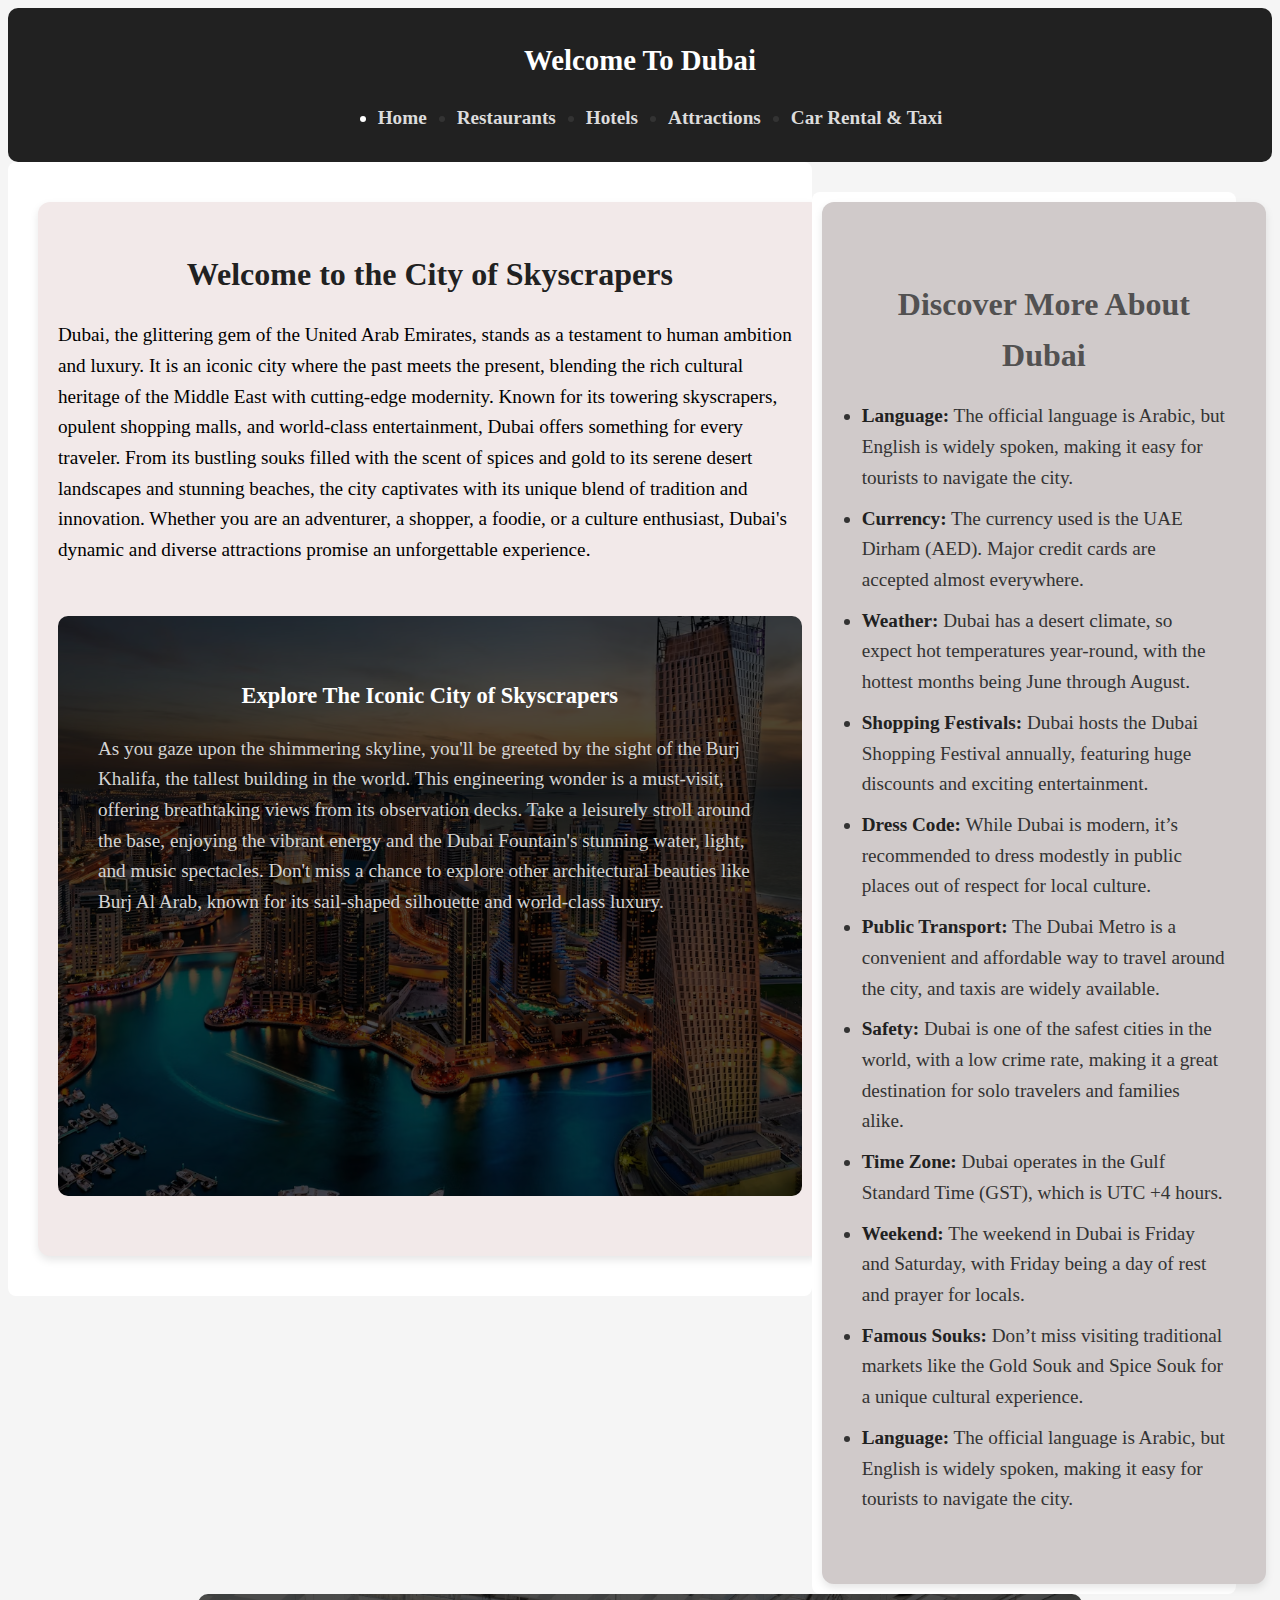
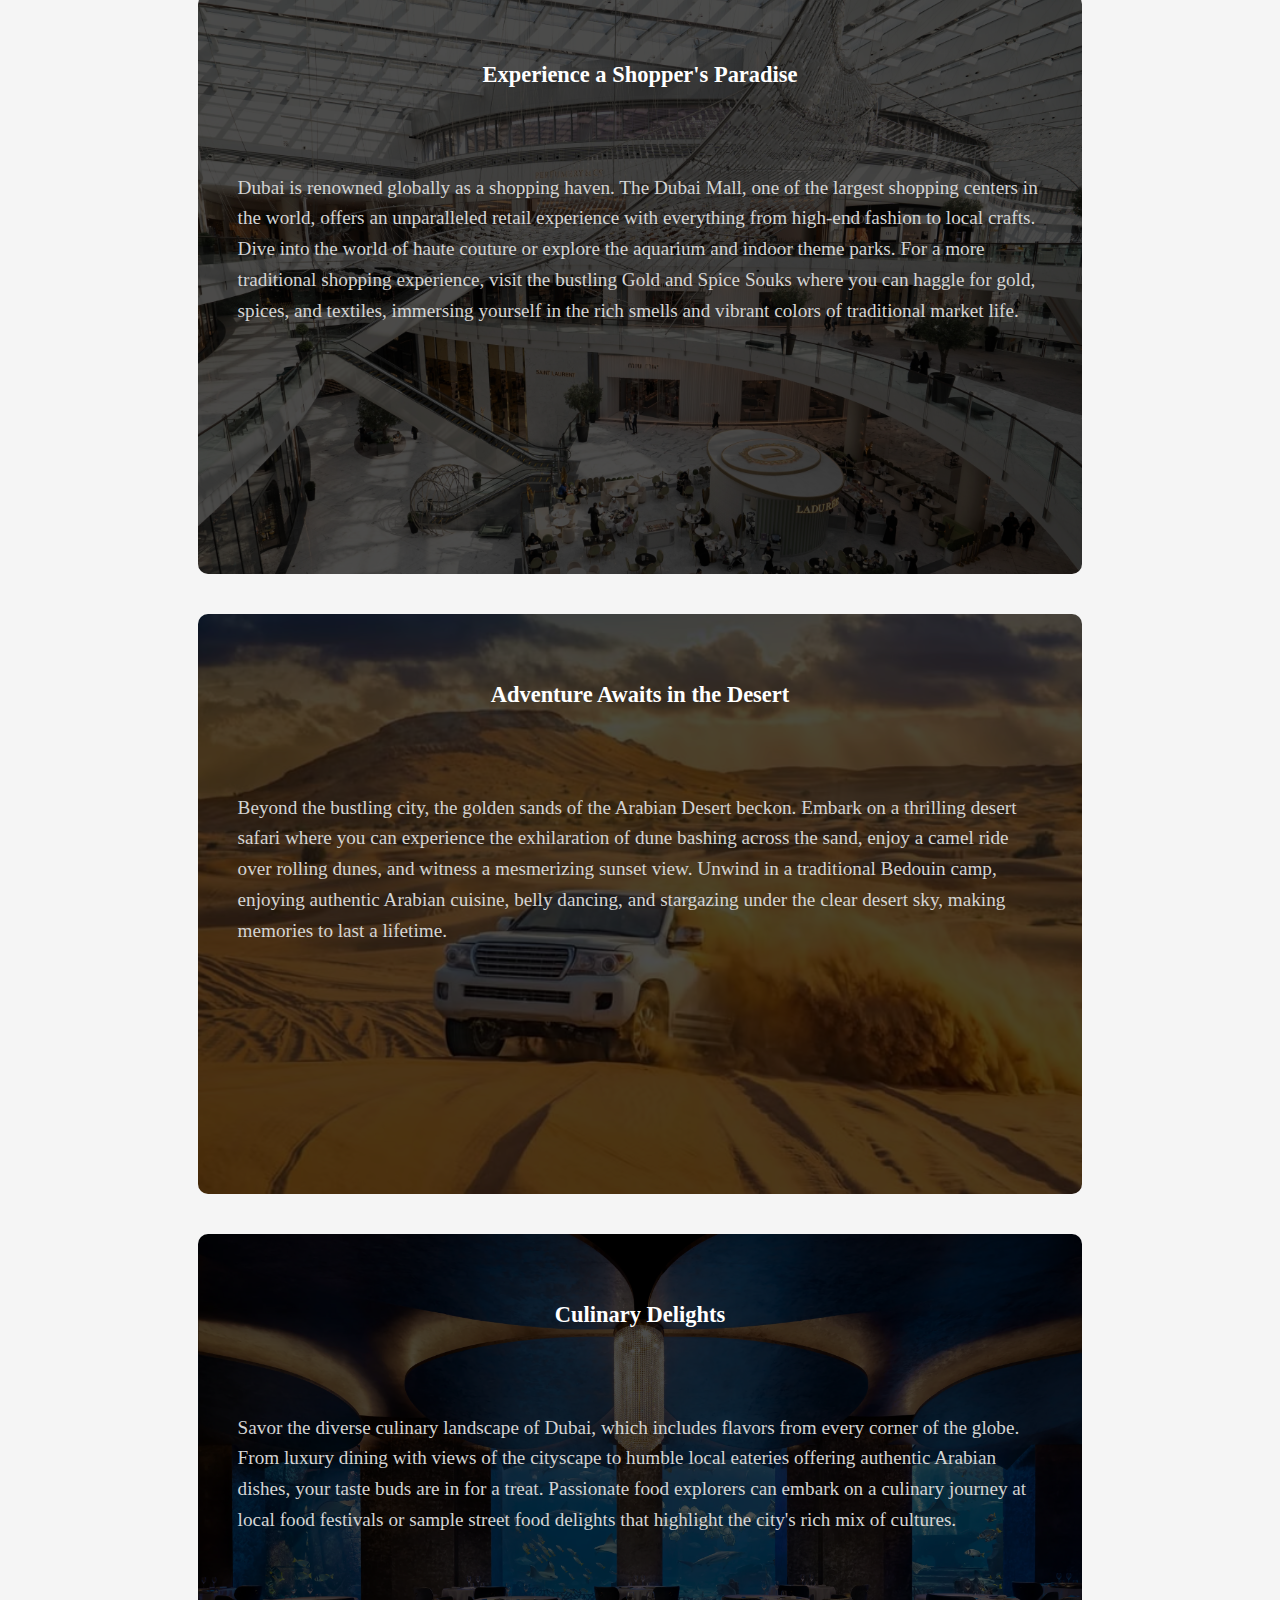
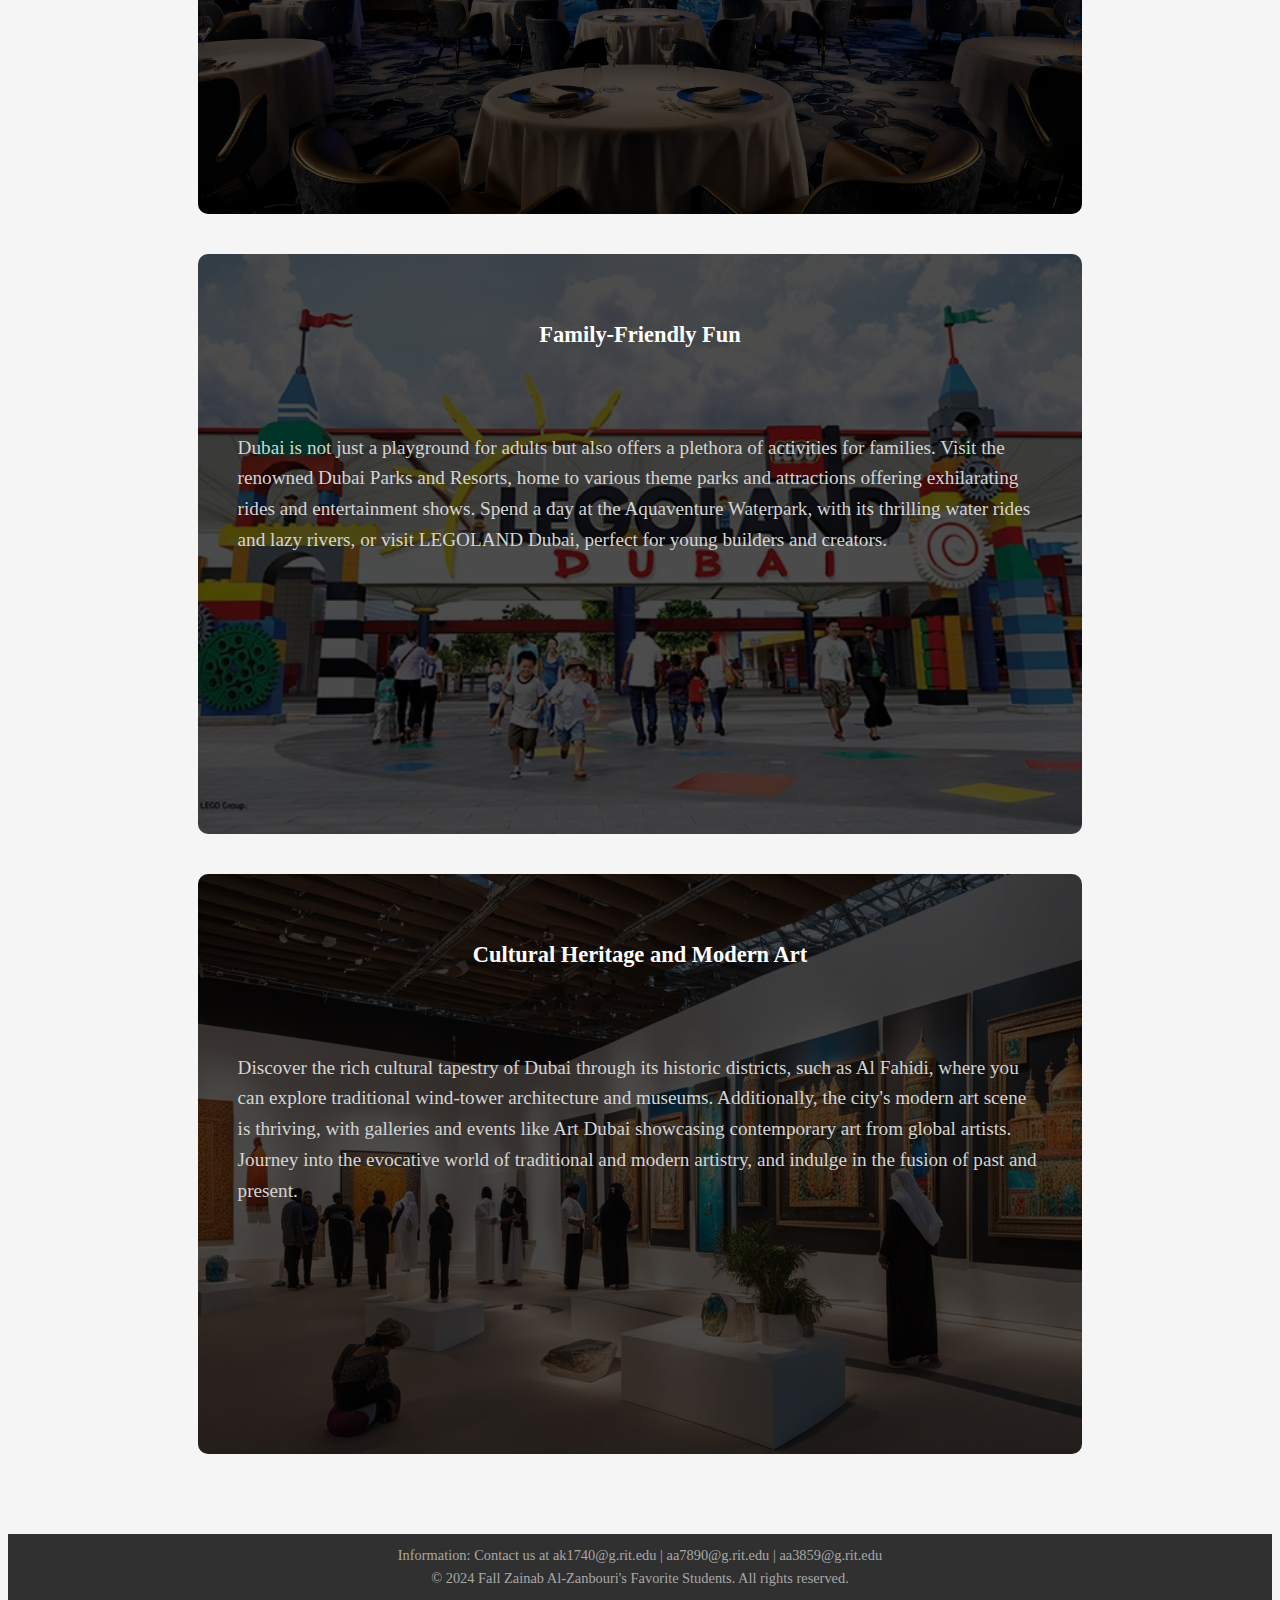
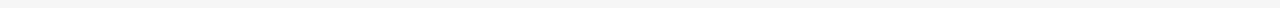
<file: index.html>
<!DOCTYPE html>
<html lang="en">
<head>
    <meta charset="UTF-8">
    <meta name="viewport" content="width=device-width, initial-scale=1.0">
    <title>Welcome to Dubai</title>
    <link rel="stylesheet" href="assets/CSS/style.css">
    <style>
        
        #iconic-skyscrapers {
            background-image: url('/assets/images/image.jpg');
            background-size: cover;
            padding: 40px;
            color: white;
        }
    
        #shopper-paradise {
            background-image: url('/assets/images/dubai-mall.jpg');
            background-size: cover;
            padding: 40px;
            color: white;
        }
    
        #safari {
            background-image: url('/assets/images/dubai-safari.jpg');
            background-size: cover;
            padding: 40px;
            color: white;
        }
        
        #restaurant {
            background-image: url('/assets/images/dubai-restaurant.jpg');
            background-size: cover;
            padding: 40px;
            color: white;
        }
        
        #family-friendly-fun {
            background-image: url('/assets/images/dubai-legoland.jpg');
            background-size: cover;
            padding: 40px;
            color: white;
        }
        
        #cultural-heritage-and-modern-art {
            background-image: url('/assets/images/dubai-art.jpg');
            background-size: cover;
            padding: 40px;
            color: white;
        }

        li {
            color: #333333;
        }



        .section-background {
            margin-bottom: 40px;
            border-radius: 10px;
        }

        p {
            line-height: 1.6;
        }

        h3{
            text-align: center;
            margin-bottom: 80px;
        }
        h2 > p{
            padding-bottom: 40px;
        }


    </style>
</head>
<body>
    <header class="sticky-header">
        <h1 style="font-size:1.5em;">Welcome To Dubai</h1>
        <nav>
            <ul>
                <li style="color: white"><a href="dubai.html">Home</a></li>
                <li><a href="restaurants.html">Restaurants</a></li>
                <li><a href="hotels.html">Hotels</a></li>
                <li><a href="attractions.html">Attractions</a></li>
                <li><a href="car.html">Car Rental & Taxi</a></li>
            </ul>
        </nav>
    </header>
    <aside>
    <main>
        <div class="info-box2">
        <h2>Welcome to the City of Skyscrapers</h2>
        <p style="color: black; margin-bottom: 50px;">
            Dubai, the glittering gem of the United Arab Emirates, stands as a testament to human ambition and luxury. 
            It is an iconic city where the past meets the present, blending the rich cultural heritage of the Middle East with cutting-edge modernity. 
            Known for its towering skyscrapers, opulent shopping malls, and world-class entertainment, Dubai offers something for every traveler. 
            From its bustling souks filled with the scent of spices and gold to its serene desert landscapes and stunning beaches, the city captivates 
            with its unique blend of tradition and innovation. Whether you are an adventurer, a shopper, a foodie, or a culture enthusiast, Dubai's dynamic 
            and diverse attractions promise an unforgettable experience.
        </p>
        
        <section class="section-background" id="iconic-skyscrapers">
            <h3>Explore The Iconic City of Skyscrapers</h3>
            <p>As you gaze upon the shimmering skyline, you'll be greeted by the sight of the Burj Khalifa, the tallest building in the world. This engineering wonder is a must-visit, offering breathtaking views from its observation decks. Take a leisurely stroll around the base, enjoying the vibrant energy and the Dubai Fountain's stunning water, light, and music spectacles. Don't miss a chance to explore other architectural beauties like Burj Al Arab, known for its sail-shaped silhouette and world-class luxury.</p>
        </section>
        </div>
    </aside>
    </main>
<div class="aside2">
    <div class="info-box">
    <main>
        <h2 style="color: rgb(82, 81, 81)">Discover More About Dubai</h2>
        <ul>
            <li><strong>Language:</strong> The official language is Arabic, but English is widely spoken, making it easy for tourists to navigate the city.</li>
            <li><strong>Currency:</strong> The currency used is the UAE Dirham (AED). Major credit cards are accepted almost everywhere.</li>
            <li><strong>Weather:</strong> Dubai has a desert climate, so expect hot temperatures year-round, with the hottest months being June through August.</li>
            <li><strong>Shopping Festivals:</strong> Dubai hosts the Dubai Shopping Festival annually, featuring huge discounts and exciting entertainment.</li>
            <li><strong>Dress Code:</strong> While Dubai is modern, it’s recommended to dress modestly in public places out of respect for local culture.</li>
            <li><strong>Public Transport:</strong> The Dubai Metro is a convenient and affordable way to travel around the city, and taxis are widely available.</li>
            <li><strong>Safety:</strong> Dubai is one of the safest cities in the world, with a low crime rate, making it a great destination for solo travelers and families alike.</li>
            <li><strong>Time Zone:</strong> Dubai operates in the Gulf Standard Time (GST), which is UTC +4 hours.</li>
            <li><strong>Weekend:</strong> The weekend in Dubai is Friday and Saturday, with Friday being a day of rest and prayer for locals.</li>
            <li><strong>Famous Souks:</strong> Don’t miss visiting traditional markets like the Gold Souk and Spice Souk for a unique cultural experience.</li>
            <li><strong>Language:</strong> The official language is Arabic, but English is widely spoken, making it easy for tourists to navigate the city.</li>
        </ul>
    </main>
        </div>
</div>
<div style="clear: both;"></div>
<div class="bottom">
<section class="section-background" id="shopper-paradise">
    <h3>Experience a Shopper's Paradise</h3>
    <p>Dubai is renowned globally as a shopping haven. The Dubai Mall, one of the largest shopping centers in the world, offers an unparalleled retail experience with everything from high-end fashion to local crafts. Dive into the world of haute couture or explore the aquarium and indoor theme parks. For a more traditional shopping experience, visit the bustling Gold and Spice Souks where you can haggle for gold, spices, and textiles, immersing yourself in the rich smells and vibrant colors of traditional market life.</p>
</section>
<section class="section-background" id="safari">
    <h3>Adventure Awaits in the Desert</h3>
    <p>Beyond the bustling city, the golden sands of the Arabian Desert beckon. Embark on a thrilling desert safari where you can experience the exhilaration of dune bashing across the sand, enjoy a camel ride over rolling dunes, and witness a mesmerizing sunset view. Unwind in a traditional Bedouin camp, enjoying authentic Arabian cuisine, belly dancing, and stargazing under the clear desert sky, making memories to last a lifetime.</p>
</section>

<section class="section-background" id="restaurant">
    <h3>Culinary Delights</h3>
    <p>Savor the diverse culinary landscape of Dubai, which includes flavors from every corner of the globe. From luxury dining with views of the cityscape to humble local eateries offering authentic Arabian dishes, your taste buds are in for a treat. Passionate food explorers can embark on a culinary journey at local food festivals or sample street food delights that highlight the city's rich mix of cultures.</p>
</section>

<section class="section-background" id="family-friendly-fun">
    <h3>Family-Friendly Fun</h3>
    <p>Dubai is not just a playground for adults but also offers a plethora of activities for families. Visit the renowned Dubai Parks and Resorts, home to various theme parks and attractions offering exhilarating rides and entertainment shows. Spend a day at the Aquaventure Waterpark, with its thrilling water rides and lazy rivers, or visit LEGOLAND Dubai, perfect for young builders and creators.</p>
</section>

<section class="section-background" id="cultural-heritage-and-modern-art">
    <h3>Cultural Heritage and Modern Art</h3>
    <p>Discover the rich cultural tapestry of Dubai through its historic districts, such as Al Fahidi, where you can explore traditional wind-tower architecture and museums. Additionally, the city's modern art scene is thriving, with galleries and events like Art Dubai showcasing contemporary art from global artists. Journey into the evocative world of traditional and modern artistry, and indulge in the fusion of past and present.</p>
</section>

</div>
</div>
<div style="clear: both;"></div>
<div class="info-line">
    <p>Information: Contact us at ak1740@g.rit.edu | aa7890@g.rit.edu | aa3859@g.rit.edu </p>
    <p id="footer">&copy; 2024 Fall Zainab Al-Zanbouri's Favorite Students. All rights reserved.</p>
</div>
</body>
</html>
</file>
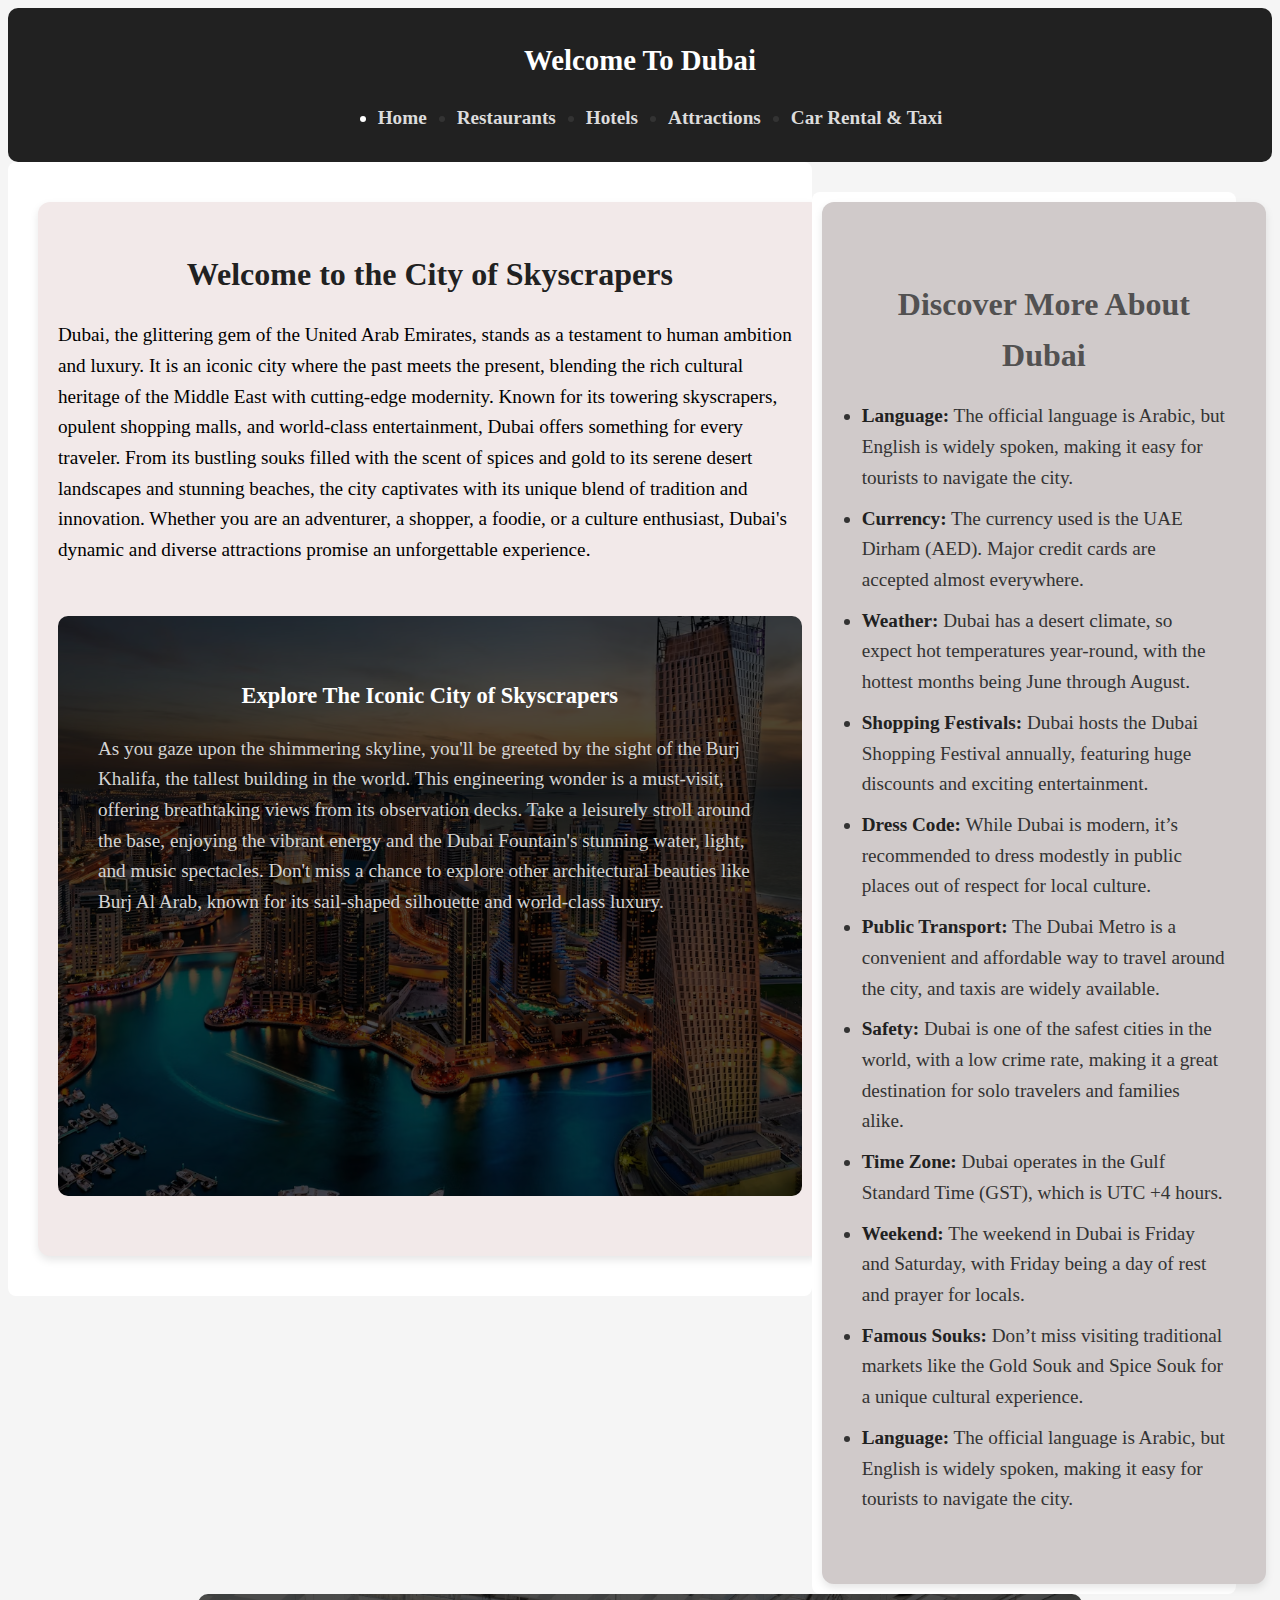
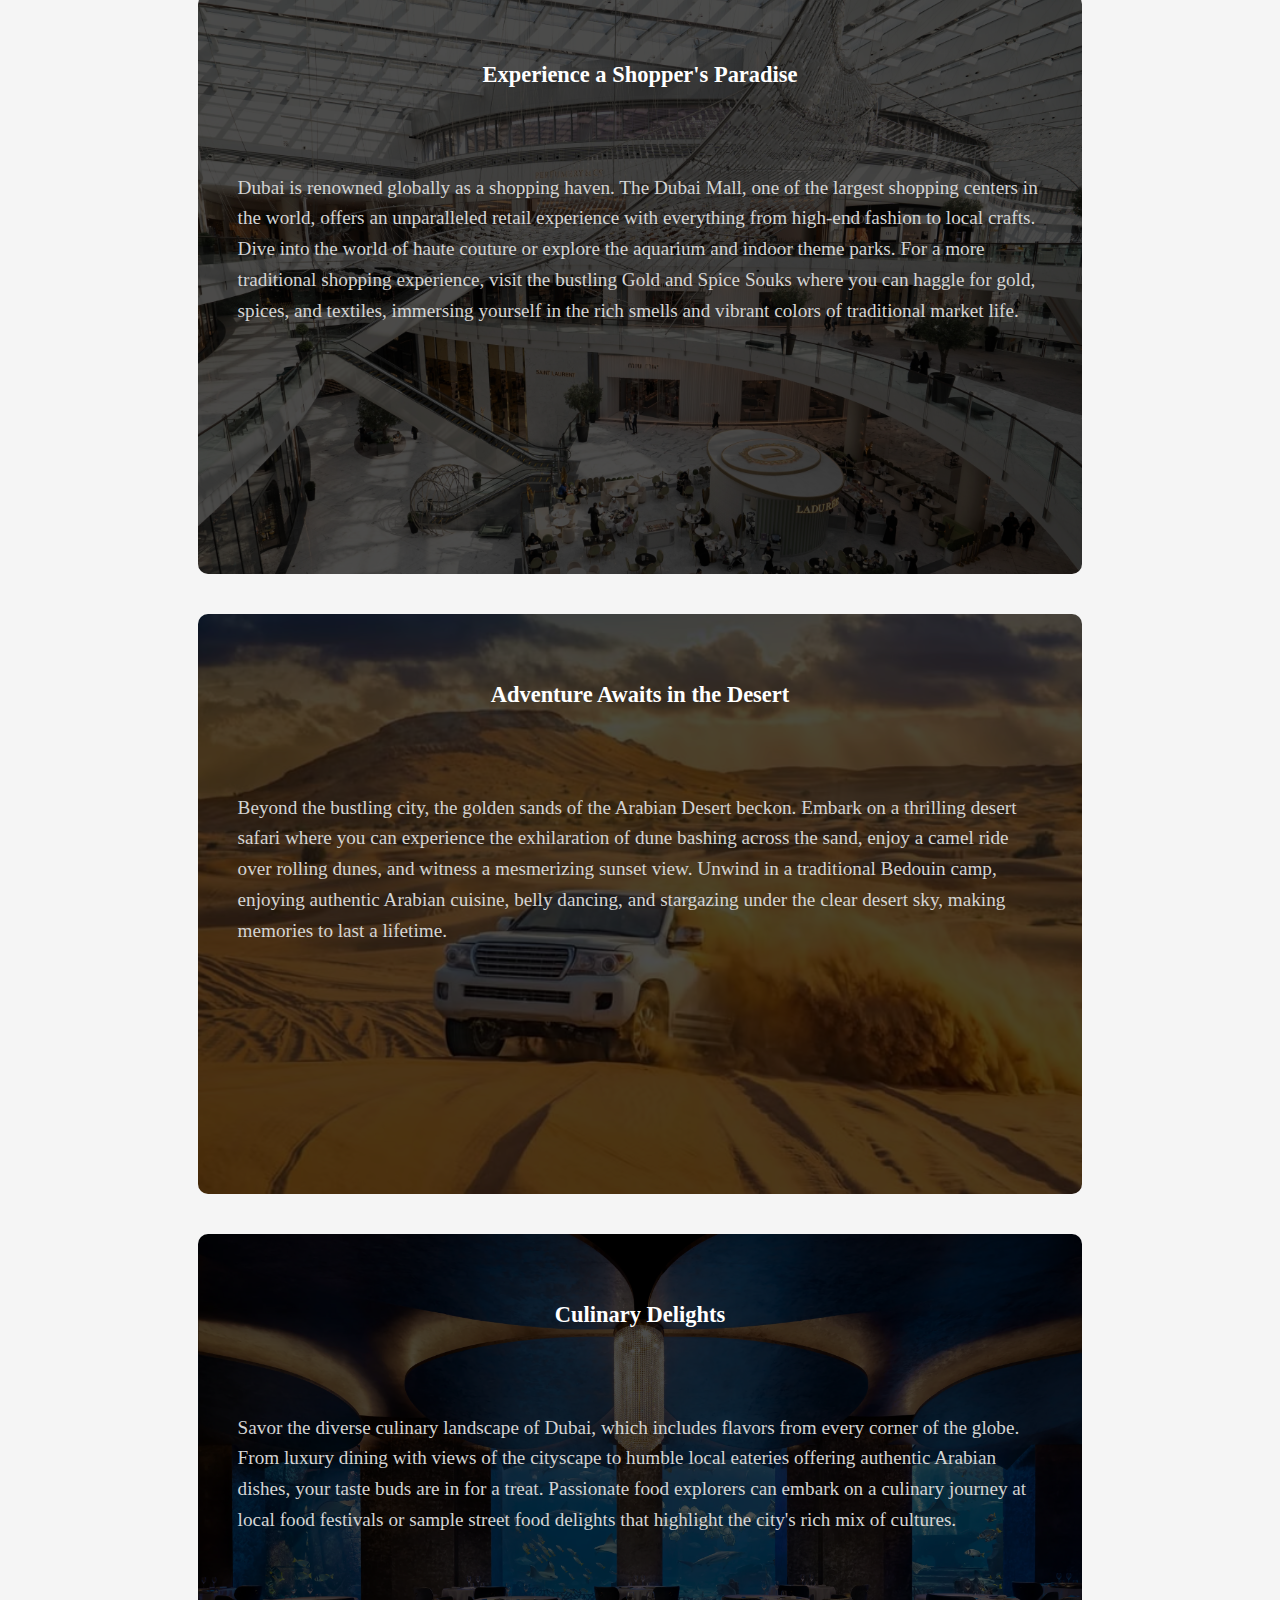
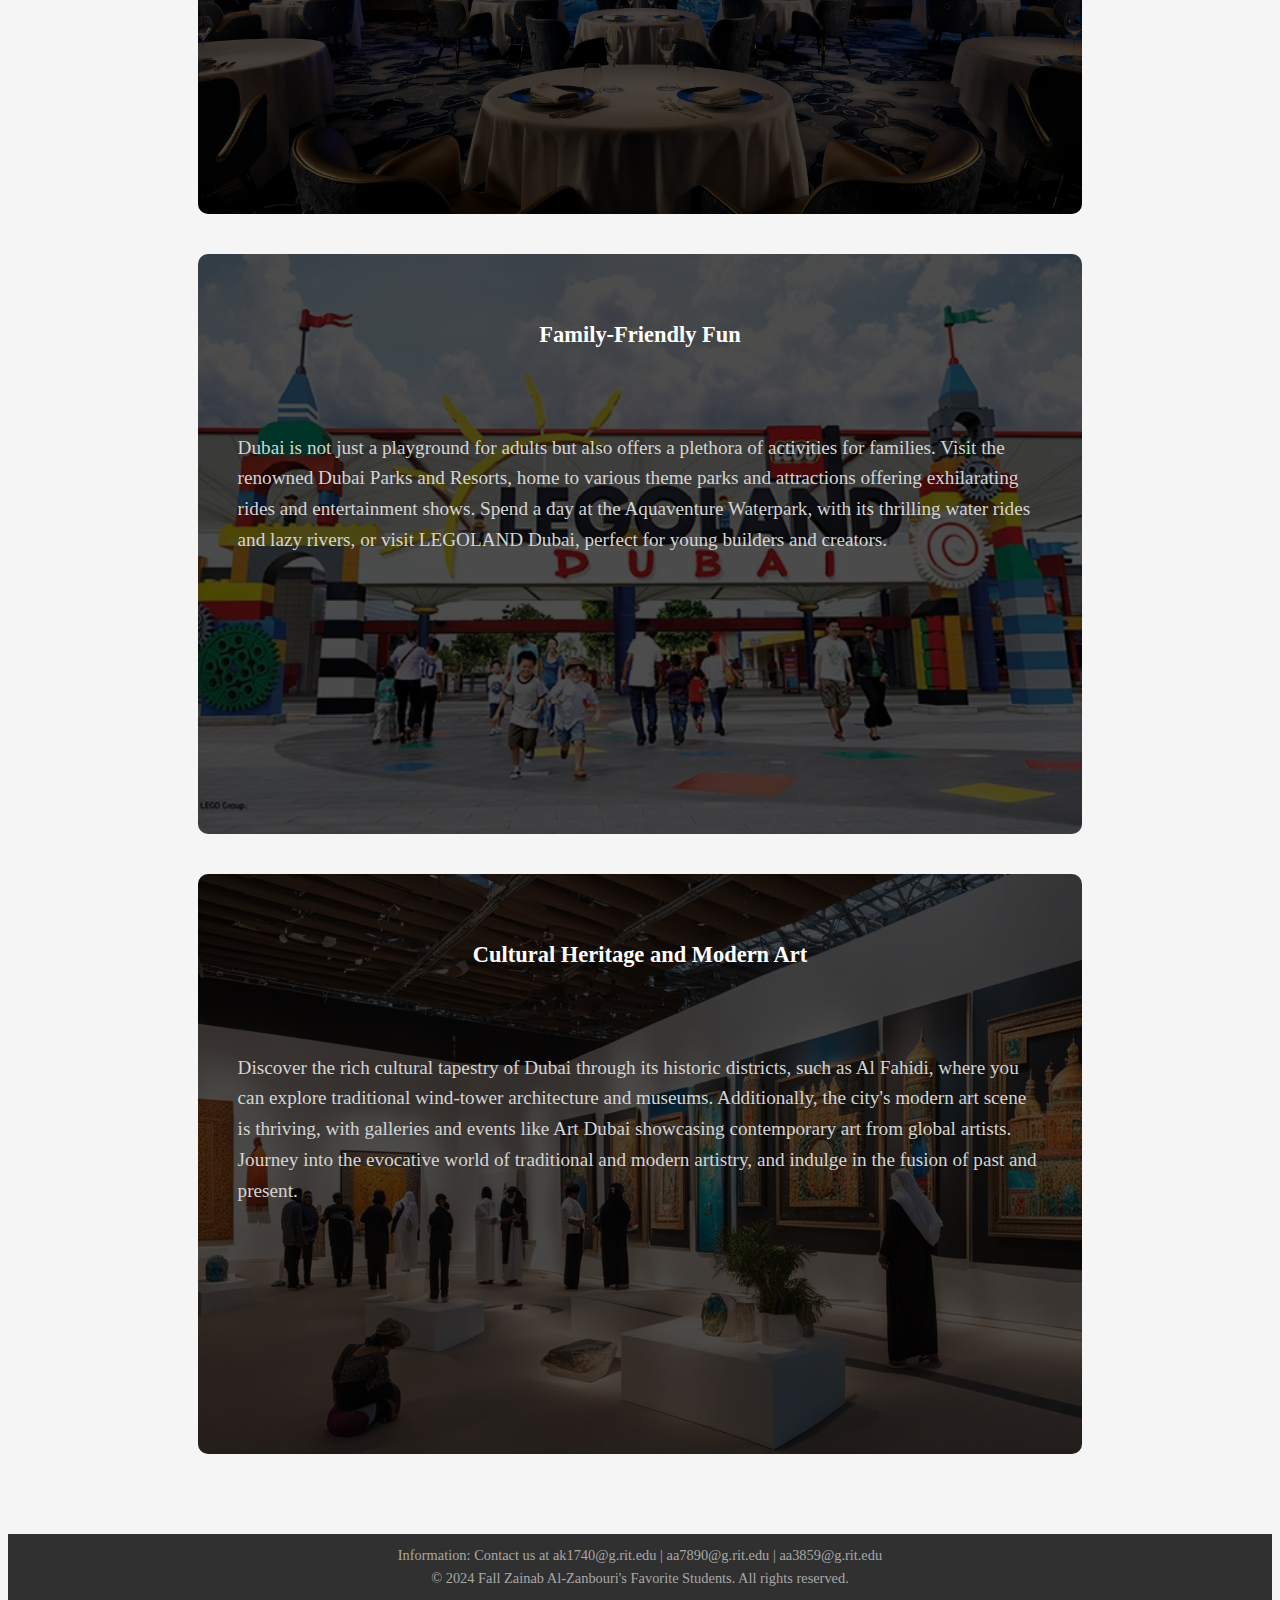
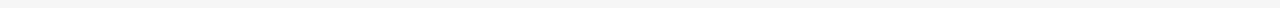
<file: Project1_Aliya_Team_5/index.html>
<!DOCTYPE html>
<html lang="en">
<head>
    <meta charset="UTF-8">
    <meta name="viewport" content="width=device-width, initial-scale=1.0">
    <title>Welcome to Dubai</title>
    <link rel="stylesheet" href="assets/CSS/style.css">
    <style>
        
        #iconic-skyscrapers {
            background-image: url('assets/images/image.jpg');
            background-size: cover;
            padding: 40px;
            color: white;
        }
    
        #shopper-paradise {
            background-image: url('assets/images/dubai-mall.jpg');
            background-size: cover;
            padding: 40px;
            color: white;
        }
    
        #safari {
            background-image: url('assets/images/dubai-safari.jpg');
            background-size: cover;
            padding: 40px;
            color: white;
        }
        
        #restaurant {
            background-image: url('assets/images/dubai-restaurant.jpg');
            background-size: cover;
            padding: 40px;
            color: white;
        }
        
        #family-friendly-fun {
            background-image: url('assets/images/dubai-legoland.jpg');
            background-size: cover;
            padding: 40px;
            color: white;
        }
        
        #cultural-heritage-and-modern-art {
            background-image: url('assets/images/dubai-art.jpg');
            background-size: cover;
            padding: 40px;
            color: white;
        }

        li {
            color: #333333;
        }



        .section-background {
            margin-bottom: 40px;
            border-radius: 10px;
        }

        p {
            line-height: 1.6;
        }

        h3{
            text-align: center;
            margin-bottom: 80px;
        }
        h2 > p{
            padding-bottom: 40px;
        }


    </style>
</head>
<body>
    <header class="sticky-header">
        <h1 style="font-size:1.5em;">Welcome To Dubai</h1>
        <nav>
            <ul>
                <li style="color: white"><a href="dubai.html">Home</a></li>
                <li><a href="restaurants.html">Restaurants</a></li>
                <li><a href="hotels.html">Hotels</a></li>
                <li><a href="attractions.html">Attractions</a></li>
                <li><a href="car.html">Car Rental & Taxi</a></li>
            </ul>
        </nav>
    </header>
    <aside>
    <main>
        <div class="info-box2">
        <h2>Welcome to the City of Skyscrapers</h2>
        <p style="color: black; margin-bottom: 50px;">
            Dubai, the glittering gem of the United Arab Emirates, stands as a testament to human ambition and luxury. 
            It is an iconic city where the past meets the present, blending the rich cultural heritage of the Middle East with cutting-edge modernity. 
            Known for its towering skyscrapers, opulent shopping malls, and world-class entertainment, Dubai offers something for every traveler. 
            From its bustling souks filled with the scent of spices and gold to its serene desert landscapes and stunning beaches, the city captivates 
            with its unique blend of tradition and innovation. Whether you are an adventurer, a shopper, a foodie, or a culture enthusiast, Dubai's dynamic 
            and diverse attractions promise an unforgettable experience.
        </p>
        
        <section class="section-background" id="iconic-skyscrapers">
            <h3>Explore The Iconic City of Skyscrapers</h3>
            <p>As you gaze upon the shimmering skyline, you'll be greeted by the sight of the Burj Khalifa, the tallest building in the world. This engineering wonder is a must-visit, offering breathtaking views from its observation decks. Take a leisurely stroll around the base, enjoying the vibrant energy and the Dubai Fountain's stunning water, light, and music spectacles. Don't miss a chance to explore other architectural beauties like Burj Al Arab, known for its sail-shaped silhouette and world-class luxury.</p>
        </section>
        </div>
    </aside>
    </main>
<div class="aside2">
    <div class="info-box">
    <main>
        <h2 style="color: rgb(82, 81, 81)">Discover More About Dubai</h2>
        <ul>
            <li><strong>Language:</strong> The official language is Arabic, but English is widely spoken, making it easy for tourists to navigate the city.</li>
            <li><strong>Currency:</strong> The currency used is the UAE Dirham (AED). Major credit cards are accepted almost everywhere.</li>
            <li><strong>Weather:</strong> Dubai has a desert climate, so expect hot temperatures year-round, with the hottest months being June through August.</li>
            <li><strong>Shopping Festivals:</strong> Dubai hosts the Dubai Shopping Festival annually, featuring huge discounts and exciting entertainment.</li>
            <li><strong>Dress Code:</strong> While Dubai is modern, it’s recommended to dress modestly in public places out of respect for local culture.</li>
            <li><strong>Public Transport:</strong> The Dubai Metro is a convenient and affordable way to travel around the city, and taxis are widely available.</li>
            <li><strong>Safety:</strong> Dubai is one of the safest cities in the world, with a low crime rate, making it a great destination for solo travelers and families alike.</li>
            <li><strong>Time Zone:</strong> Dubai operates in the Gulf Standard Time (GST), which is UTC +4 hours.</li>
            <li><strong>Weekend:</strong> The weekend in Dubai is Friday and Saturday, with Friday being a day of rest and prayer for locals.</li>
            <li><strong>Famous Souks:</strong> Don’t miss visiting traditional markets like the Gold Souk and Spice Souk for a unique cultural experience.</li>
            <li><strong>Language:</strong> The official language is Arabic, but English is widely spoken, making it easy for tourists to navigate the city.</li>
        </ul>
    </main>
        </div>
</div>
<div style="clear: both;"></div>
<div class="bottom">
<section class="section-background" id="shopper-paradise">
    <h3>Experience a Shopper's Paradise</h3>
    <p>Dubai is renowned globally as a shopping haven. The Dubai Mall, one of the largest shopping centers in the world, offers an unparalleled retail experience with everything from high-end fashion to local crafts. Dive into the world of haute couture or explore the aquarium and indoor theme parks. For a more traditional shopping experience, visit the bustling Gold and Spice Souks where you can haggle for gold, spices, and textiles, immersing yourself in the rich smells and vibrant colors of traditional market life.</p>
</section>
<section class="section-background" id="safari">
    <h3>Adventure Awaits in the Desert</h3>
    <p>Beyond the bustling city, the golden sands of the Arabian Desert beckon. Embark on a thrilling desert safari where you can experience the exhilaration of dune bashing across the sand, enjoy a camel ride over rolling dunes, and witness a mesmerizing sunset view. Unwind in a traditional Bedouin camp, enjoying authentic Arabian cuisine, belly dancing, and stargazing under the clear desert sky, making memories to last a lifetime.</p>
</section>

<section class="section-background" id="restaurant">
    <h3>Culinary Delights</h3>
    <p>Savor the diverse culinary landscape of Dubai, which includes flavors from every corner of the globe. From luxury dining with views of the cityscape to humble local eateries offering authentic Arabian dishes, your taste buds are in for a treat. Passionate food explorers can embark on a culinary journey at local food festivals or sample street food delights that highlight the city's rich mix of cultures.</p>
</section>

<section class="section-background" id="family-friendly-fun">
    <h3>Family-Friendly Fun</h3>
    <p>Dubai is not just a playground for adults but also offers a plethora of activities for families. Visit the renowned Dubai Parks and Resorts, home to various theme parks and attractions offering exhilarating rides and entertainment shows. Spend a day at the Aquaventure Waterpark, with its thrilling water rides and lazy rivers, or visit LEGOLAND Dubai, perfect for young builders and creators.</p>
</section>

<section class="section-background" id="cultural-heritage-and-modern-art">
    <h3>Cultural Heritage and Modern Art</h3>
    <p>Discover the rich cultural tapestry of Dubai through its historic districts, such as Al Fahidi, where you can explore traditional wind-tower architecture and museums. Additionally, the city's modern art scene is thriving, with galleries and events like Art Dubai showcasing contemporary art from global artists. Journey into the evocative world of traditional and modern artistry, and indulge in the fusion of past and present.</p>
</section>

</div>
</div>
<div style="clear: both;"></div>
<div class="info-line">
    <p>Information: Contact us at ak1740@g.rit.edu | aa7890@g.rit.edu | aa3859@g.rit.edu </p>
    <p id="footer">&copy; 2024 Fall Zainab Al-Zanbouri's Favorite Students. All rights reserved.</p>
</div>
</body>
</html>
</file>
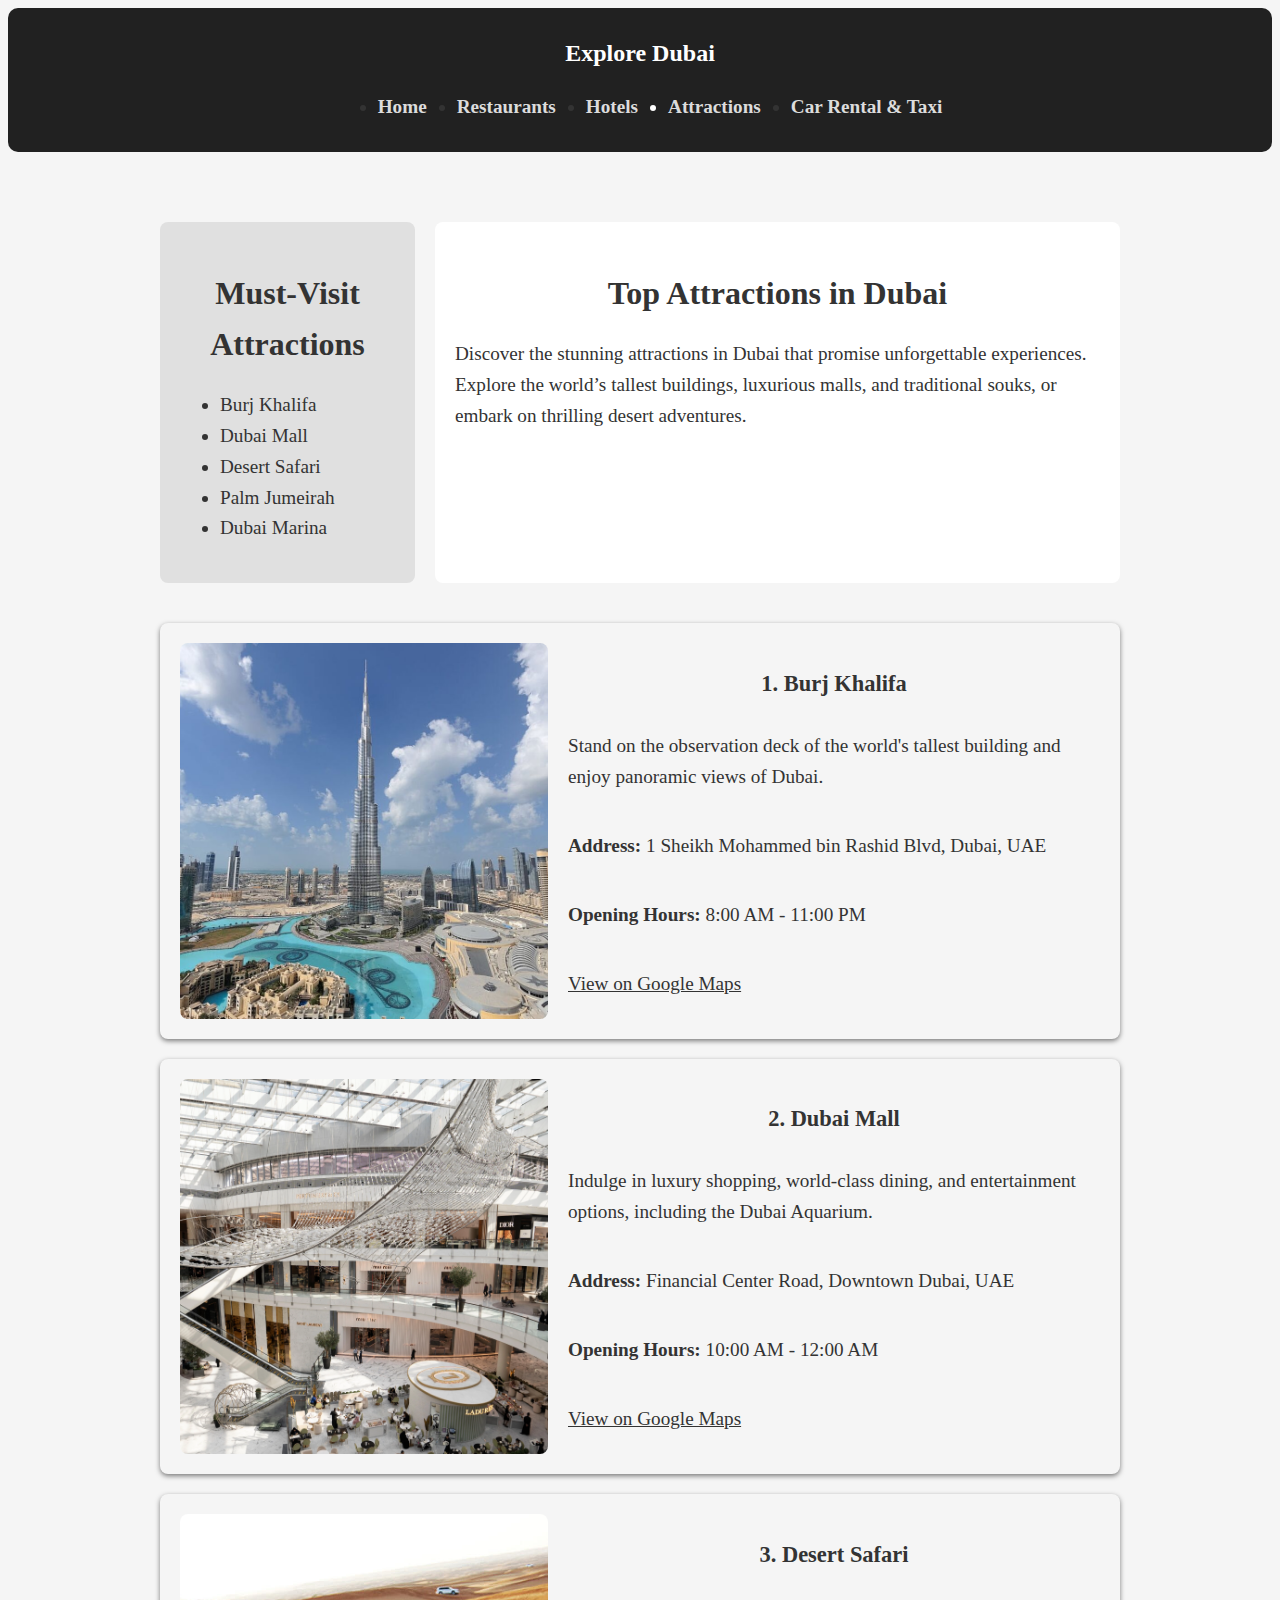
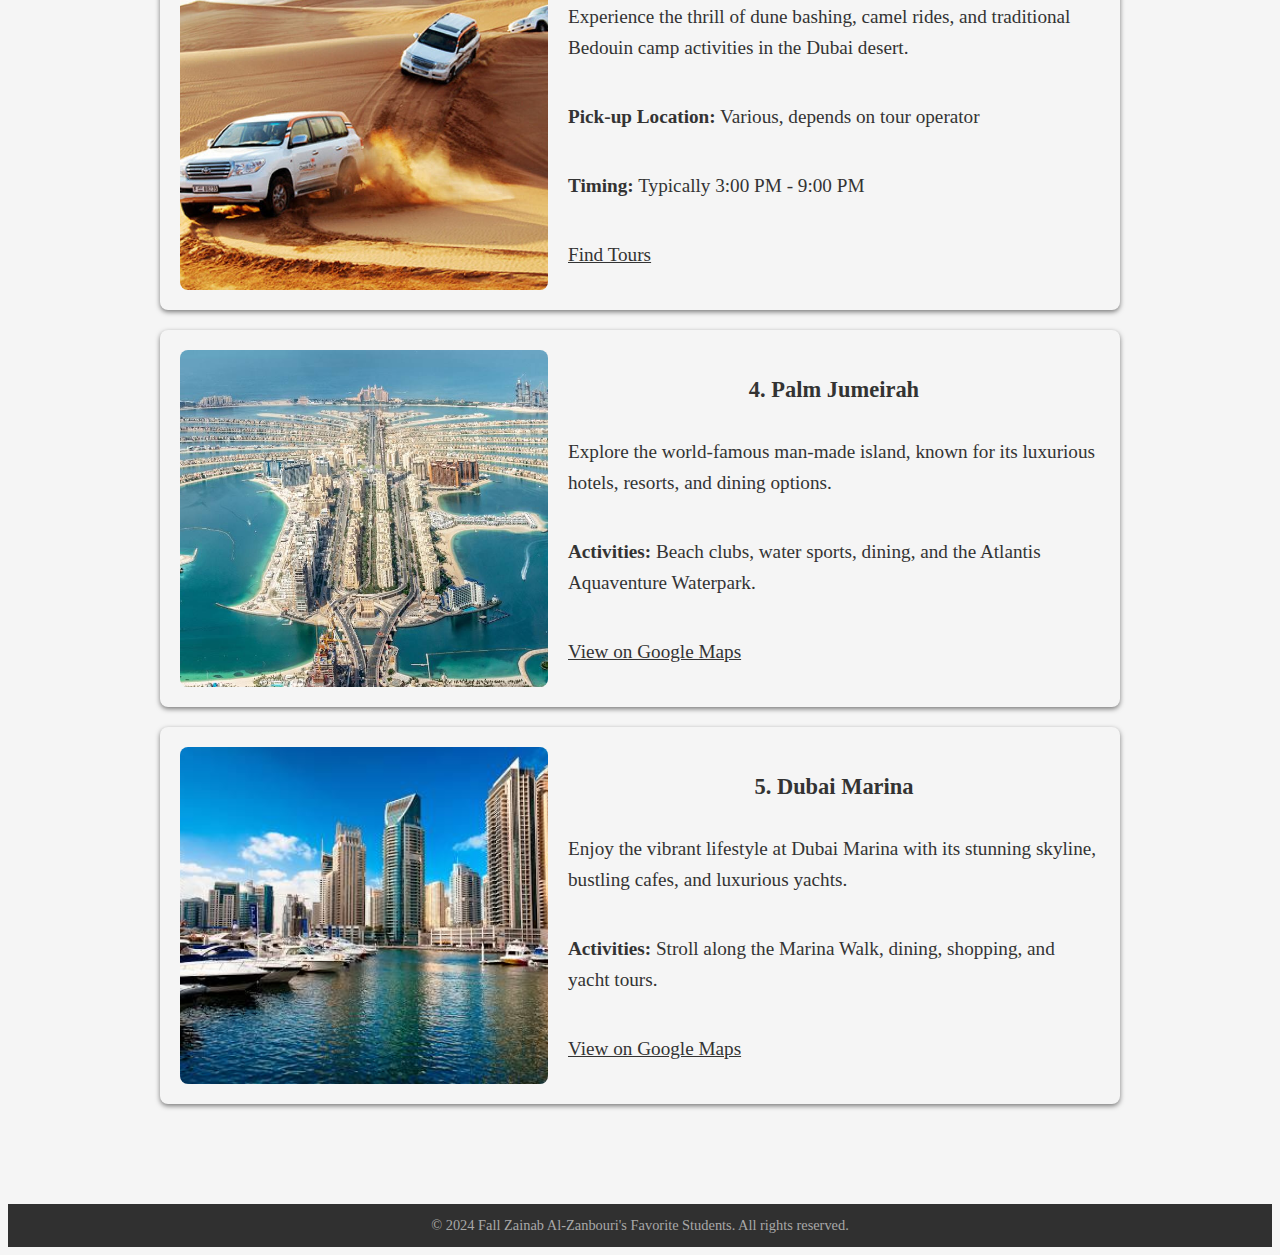
<file: attractions.html>
<!DOCTYPE html>
<html lang="en">
<head>
    <meta charset="UTF-8">
    <meta name="viewport" content="width=device-width, initial-scale=1.0">
    <title>Attractions in Dubai</title>

    <link rel="stylesheet" href="assets/CSS/style.css">
    <style>
        * {
            box-sizing: border-box;
            color: #333333;
        }

        .layout {
            display: flex;
            max-width: 1000px;
            margin: 40px auto;
            gap: 20px;
            align-items: stretch;
        }

        .content {
            flex: 3;
            background-color: #ffffff;
            padding: 20px;
            border-radius: 8px;
        }

        .attraction-container {
            max-width: 1000px;
            width: 100%;
            margin: 40px auto;
            padding: 0;
        }

        aside {
            flex: 1;
            background-color: #e0e0e0;
            padding: 20px;
            border-radius: 8px;
        }

        footer.info-line {
            padding: 10px;
            background: #303030;
            color: #ffffff;
            text-align: center;
        }

        .attraction {
            display: flex;
            width: 100%;
            background-color: #f5f5f5;
            border-radius: 8px;
            box-shadow: 0 2px 5px rgba(0, 0, 0, 0.5);
            padding: 20px;
            margin-bottom: 20px;
            align-items: stretch;
        }

        .attraction-image {
            flex-basis: 40%;
            max-width: 40%;
            height: auto;
            display: block;
            border-radius: 8px;
            object-fit: cover;
        }

        .attraction-description {
            flex-basis: 60%;
            margin-left: 20px;
            display: flex;
            flex-direction: column;
            justify-content: center;
        }

        h1, h2, h3, p, a, strong, ul li {
            color: #333333;
        }
        
        h1 {
            color: #ffffff;
        }
        h3 {
            text-align: center;
        }
    </style>
</head>
<body>
    <header class="sticky-header">
        <h1>Explore Dubai</h1>
        <nav>
            <ul>
                <li><a href="index.html">Home</a></li>
                <li><a href="restaurants.html">Restaurants</a></li>
                <li><a href="hotels.html">Hotels</a></li>
                <li style="color: white"><a href="attractions.html">Attractions</a></li>
                <li><a href="car.html">Car Rental & Taxi</a></li>
            </ul>
        </nav>
    </header>

    <main>
        <div class="layout">
            <aside>
                <h2>Must-Visit Attractions</h2>
                <ul>
                    <li>Burj Khalifa</li>
                    <li>Dubai Mall</li>
                    <li>Desert Safari</li>
                    <li>Palm Jumeirah</li>
                    <li>Dubai Marina</li>
                </ul>
            </aside>
            <section class="content">
                <h2>Top Attractions in Dubai</h2>
                <p>Discover the stunning attractions in Dubai that promise unforgettable experiences. Explore the world’s tallest buildings, luxurious malls, and traditional souks, or embark on thrilling desert adventures.</p>
            </section>
        </div>

        <div class="attraction-container">
            <!-- Attraction 1 -->
            <div class="attraction">
                <img src="/assets/images/burj-khalifa.jpg" alt="Burj Khalifa" class="attraction-image">
                <div class="attraction-description">
                    <h3>1. Burj Khalifa</h3>
                    <p>Stand on the observation deck of the world's tallest building and enjoy panoramic views of Dubai.</p>
                    <p><strong>Address:</strong> 1 Sheikh Mohammed bin Rashid Blvd, Dubai, UAE</p>
                    <p><strong>Opening Hours:</strong> 8:00 AM - 11:00 PM</p>
                    <p><a href="https://maps.app.goo.gl/Eybju1vXbA8SH9ud7" target="_blank">View on Google Maps</a></p>
                </div>
            </div>

            <!-- Attraction 2 -->
            <div class="attraction">
                <img src="/assets/images/dubai-mall.jpg" alt="Dubai Mall" class="attraction-image">
                <div class="attraction-description">
                    <h3>2. Dubai Mall</h3>
                    <p>Indulge in luxury shopping, world-class dining, and entertainment options, including the Dubai Aquarium.</p>
                    <p><strong>Address:</strong> Financial Center Road, Downtown Dubai, UAE</p>
                    <p><strong>Opening Hours:</strong> 10:00 AM - 12:00 AM</p>
                    <p><a href="https://maps.app.goo.gl/jn2NPmuCXP9etvta8" target="_blank">View on Google Maps</a></p>
                </div>
            </div>

            <!-- Attraction 3 -->
            <div class="attraction">
                <img src="/assets/images/desert-safari.jpg" alt="Desert Safari" class="attraction-image">
                <div class="attraction-description">
                    <h3>3. Desert Safari</h3>
                    <p>Experience the thrill of dune bashing, camel rides, and traditional Bedouin camp activities in the Dubai desert.</p>
                    <p><strong>Pick-up Location:</strong> Various, depends on tour operator</p>
                    <p><strong>Timing:</strong> Typically 3:00 PM - 9:00 PM</p>
                    <p><a href="https://maps.app.goo.gl/w44bBvLKrCPm8dEh8" 
target="_blank">Find Tours</a></p>
                </div>
            </div>

            <!-- Attraction 4 -->
            <div class="attraction">
                <img src="/assets/images/palm-jumeirah.jpg" alt="Palm Jumeirah" class="attraction-image">
                <div class="attraction-description">
                    <h3>4. Palm Jumeirah</h3>
                    <p>Explore the world-famous man-made island, known for its luxurious hotels, resorts, and dining options.</p>
                    <p><strong>Activities:</strong> Beach clubs, water sports, dining, and the Atlantis Aquaventure Waterpark.</p>
                    <p><a href="https://maps.app.goo.gl/F8CHFz69xRs934u47" 
target="_blank">View on Google Maps</a></p>
                </div>
            </div>

            <!-- Attraction 5 -->
            <div class="attraction">
                <img src="/assets/images/dubai-marina.jpg" alt="Dubai Marina" class="attraction-image">
                <div class="attraction-description">
                    <h3>5. Dubai Marina</h3>
                    <p>Enjoy the vibrant lifestyle at Dubai Marina with its stunning skyline, bustling cafes, and luxurious yachts.</p>
                    <p><strong>Activities:</strong> Stroll along the Marina Walk, dining, shopping, and yacht tours.</p>
                    <p><a href="https://maps.app.goo.gl/nXDr4eDYUq9MAZrs7" 
target="_blank">View on Google Maps</a></p>
                </div>
            </div>
        </div>
    </main>

    <footer class="info-line">
        <p>&copy; 2024 Fall Zainab Al-Zanbouri's Favorite Students. All rights reserved.</p>
    </footer>
</body>
</html>
</file>
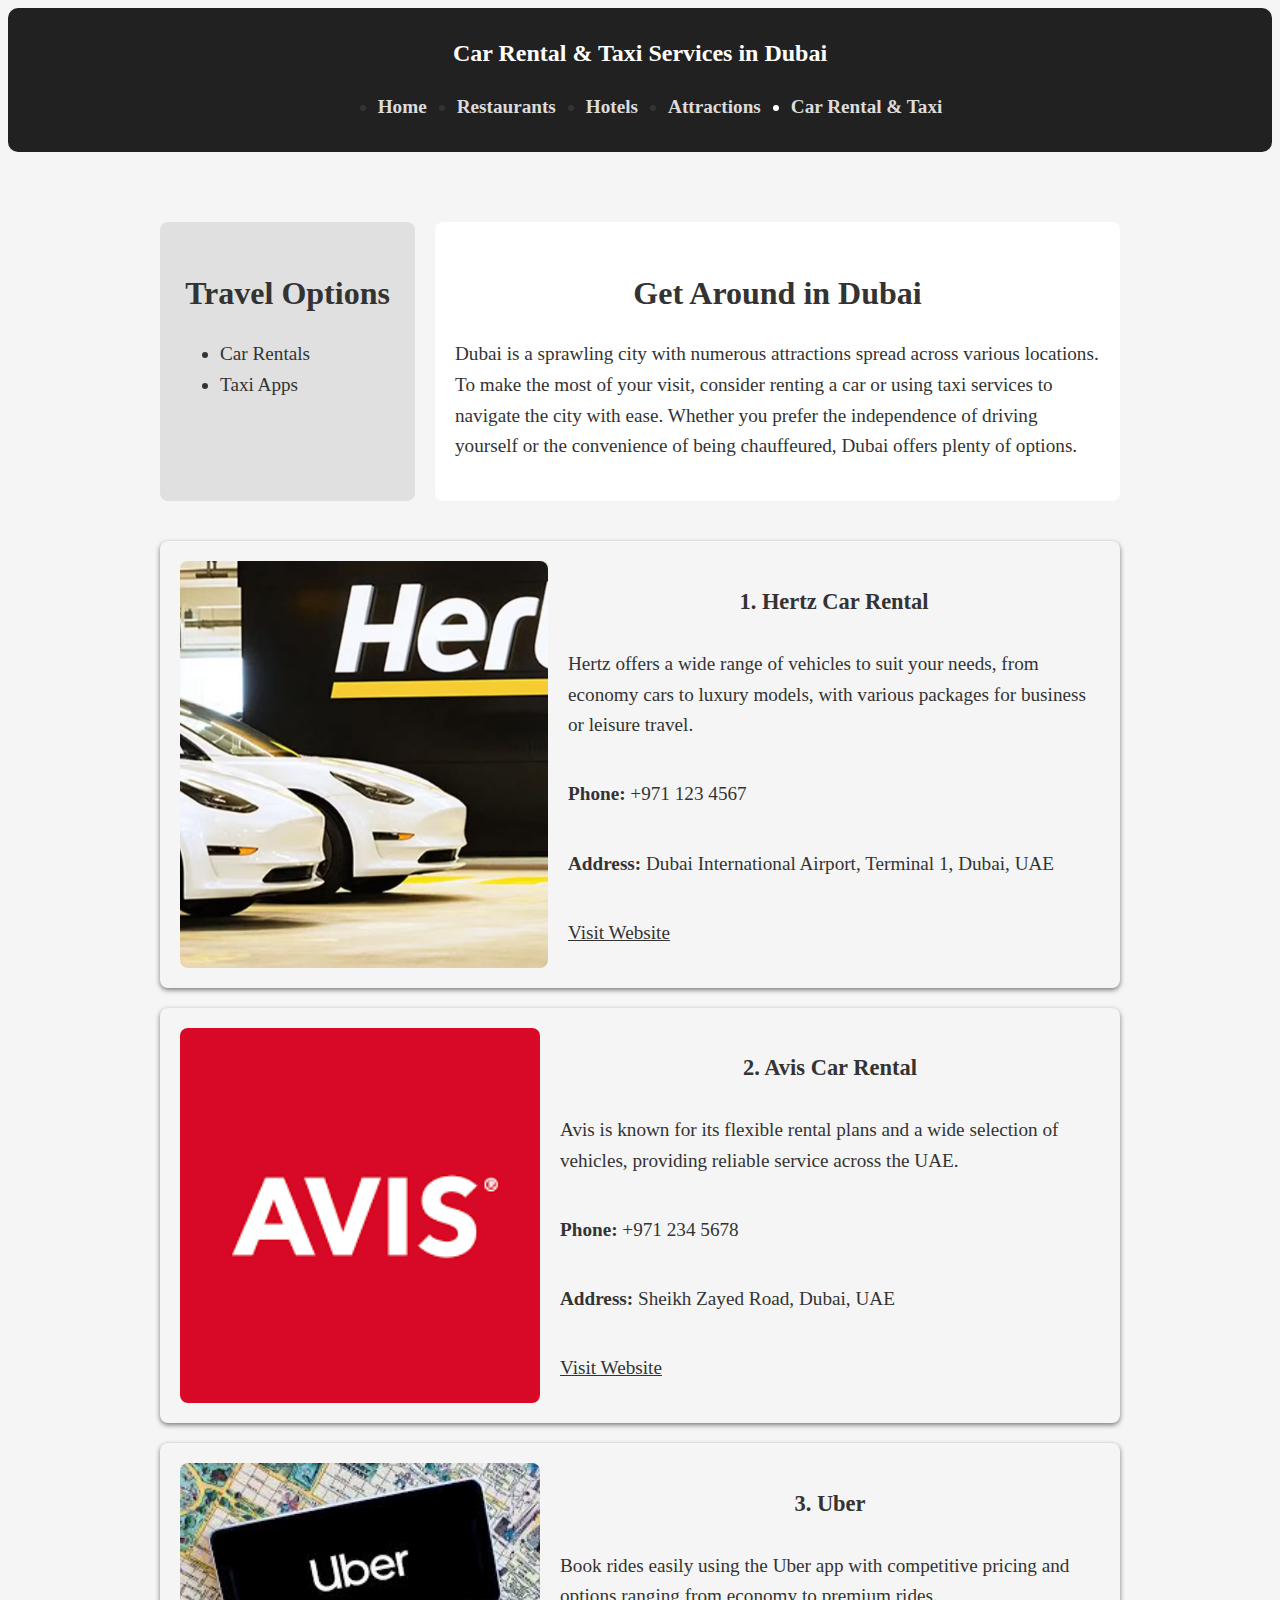
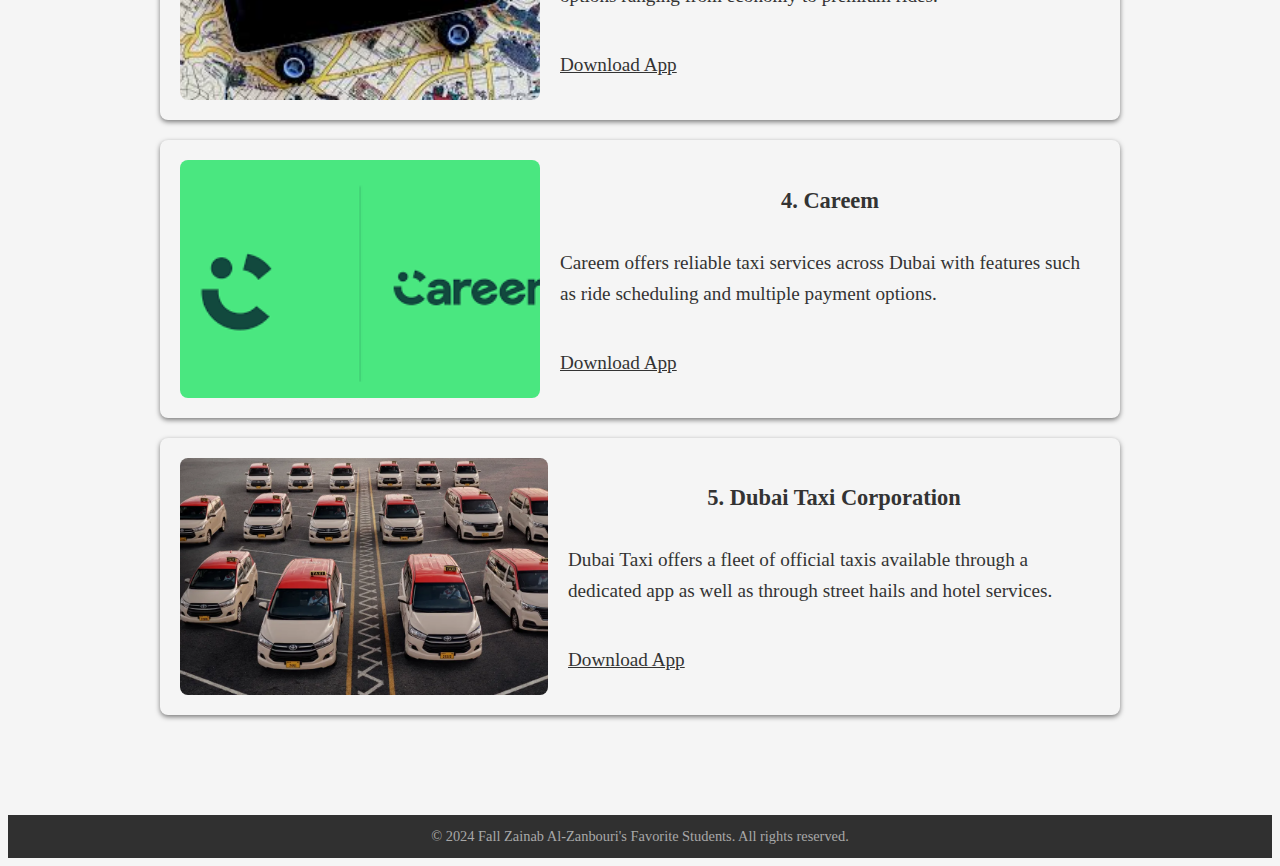
<file: car.html>
<!DOCTYPE html>
<html lang="en">
<head>
    <meta charset="UTF-8">
    <meta name="viewport" content="width=device-width, initial-scale=1.0">
    <title>Car Rental & Taxi Services in Dubai</title>

    <link rel="stylesheet" href="assets/CSS/style.css">
    <style>
        * {
            box-sizing: border-box;
            color: #333333;
        }

        .layout {
            display: flex;
            max-width: 1000px;
            margin: 40px auto;
            gap: 20px;
            align-items: stretch;
        }

        .content {
            flex: 3;
            background-color: #ffffff;
            padding: 20px;
            border-radius: 8px;
        }

        .service-container {
            max-width: 1000px;
            width: 100%;
            margin: 40px auto;
            padding: 0;
        }

        aside {
            flex: 1;
            background-color: #e0e0e0;
            padding: 20px;
            border-radius: 8px;
        }

        footer.info-line {
            padding: 10px;
            background: #303030;
            color: #ffffff;
            text-align: center;
        }

        .service {
            display: flex;
            width: 100%;
            background-color: #f5f5f5;
            border-radius: 8px;
            box-shadow: 0 2px 5px rgba(0, 0, 0, 0.5);
            padding: 20px;
            margin-bottom: 20px;
            align-items: stretch;
        }

        .service-image {
            flex-basis: 40%;
            max-width: 40%;
            height: auto;
            display: block;
            border-radius: 8px;
            object-fit: cover;
        }

        .service-description {
            flex-basis: 60%;
            margin-left: 20px;
            display: flex;
            flex-direction: column;
            justify-content: center;
        }

        h1, h2, h3, p, a, strong, ul li {
            color: #333333;
        }
        
        h1 {
            color: #ffffff;
        }
        h3 {
            text-align: center;
        }
    </style>
</head>
<body>
    <header class="sticky-header">
        <h1>Car Rental & Taxi Services in Dubai</h1>
        <nav>
            <ul>
                <li><a href="index.html">Home</a></li>
                <li><a href="restaurants.html">Restaurants</a></li>
                <li><a href="hotels.html">Hotels</a></li>
                <li><a href="attractions.html">Attractions</a></li>
                <li style="color: white"><a href="car.html">Car Rental & Taxi</a></li>
            </ul>
        </nav>
    </header>

    <main>
        <div class="layout">
            <aside>
                <h2>Travel Options</h2>
                <ul>
                    <li>Car Rentals</li>
                    <li>Taxi Apps</li>
                </ul>
            </aside>
            <section class="content">
                <h2>Get Around in Dubai</h2>
                <p>Dubai is a sprawling city with numerous attractions spread across various locations. To make the most of your visit, consider renting a car or using taxi services to navigate the city with ease. Whether you prefer the independence of driving yourself or the convenience of being chauffeured, Dubai offers plenty of options.</p>
            </section>
        </div>

        <div class="service-container">
            <!-- Car Rental 1 -->
            <div class="service">
                <img src="/assets/images/rental1.jpg" alt="Hertz Car Rental" class="service-image">
                <div class="service-description">
                    <h3>1. Hertz Car Rental</h3>
                    <p>Hertz offers a wide range of vehicles to suit your needs, from economy cars to luxury models, with various packages for business or leisure travel.</p>
                    <p><strong>Phone:</strong> +971 123 4567</p>
                    <p><strong>Address:</strong> Dubai International Airport, Terminal 1, Dubai, UAE</p>
                    <p><a href="https://www.hertz.ae/rentacar/reservation/" target="_blank">Visit Website</a></p>
                </div>
            </div>

            <!-- Car Rental 2 -->
            <div class="service">
                <img src="/assets/images/rental2.jpg" alt="Avis Car Rental" class="service-image">
                <div class="service-description">
                    <h3>2. Avis Car Rental</h3>
                    <p>Avis is known for its flexible rental plans and a wide selection of vehicles, providing reliable service across the UAE.</p>
                    <p><strong>Phone:</strong> +971 234 5678</p>
                    <p><strong>Address:</strong> Sheikh Zayed Road, Dubai, UAE</p>
                    <p><a href="https://www.avis.com" target="_blank">Visit Website</a></p>
                </div>
            </div>

            <!-- Taxi App 1 -->
            <div class="service">
                <img src="/assets/images/uber.jpg" alt="Uber" class="service-image">
                <div class="service-description">
                    <h3>3. Uber</h3>
                    <p>Book rides easily using the Uber app with competitive pricing and options ranging from economy to premium rides.</p>
                    <p><a href="https://www.uber.com/ae/en/" target="_blank">Download App</a></p>
                </div>
            </div>

            <!-- Taxi App 2 -->
            <div class="service">
                <img src="/assets/images/careem.jpg" alt="Careem" class="service-image">
                <div class="service-description">
                    <h3>4. Careem</h3>
                    <p>Careem offers reliable taxi services across Dubai with features such as ride scheduling and multiple payment options.</p>
                    <p><a href="https://www.careem.com/dubai/" target="_blank">Download App</a></p>
                </div>
            </div>

            <!-- Taxi App 3 -->
            <div class="service">
                <img src="/assets/images/dubai-taxi.jpg" alt="Dubai Taxi Corporation" class="service-image">
                <div class="service-description">
                    <h3>5. Dubai Taxi Corporation</h3>
                    <p>Dubai Taxi offers a fleet of official taxis available through a dedicated app as well as through street hails and hotel services.</p>
                    <p><a href="https://www.dubaitaxi.ae/en/DTC-App" target="_blank">Download App</a></p>
                </div>
            </div>
        </div>
    </main>

    <footer class="info-line">
        <p>&copy; 2024 Fall Zainab Al-Zanbouri's Favorite Students. All rights reserved.</p>
    </footer>
</body>
</html>
</file>
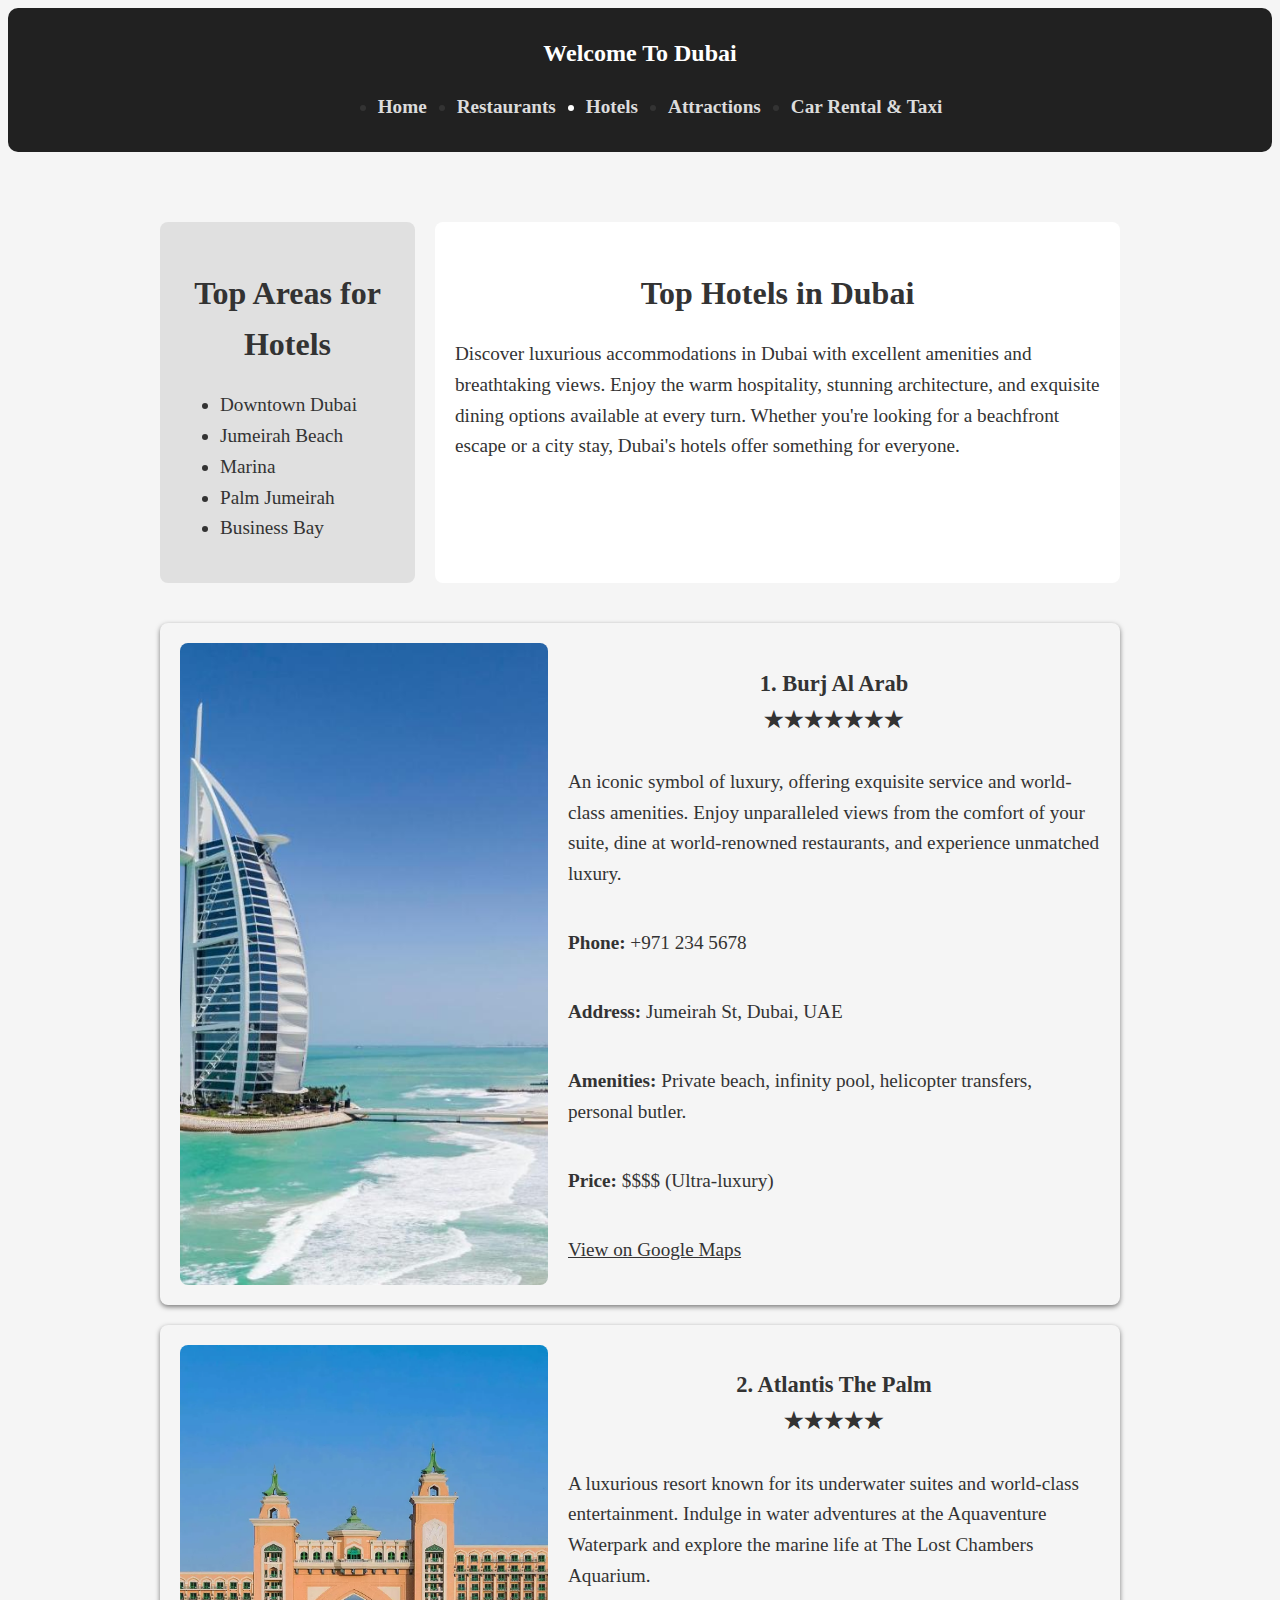
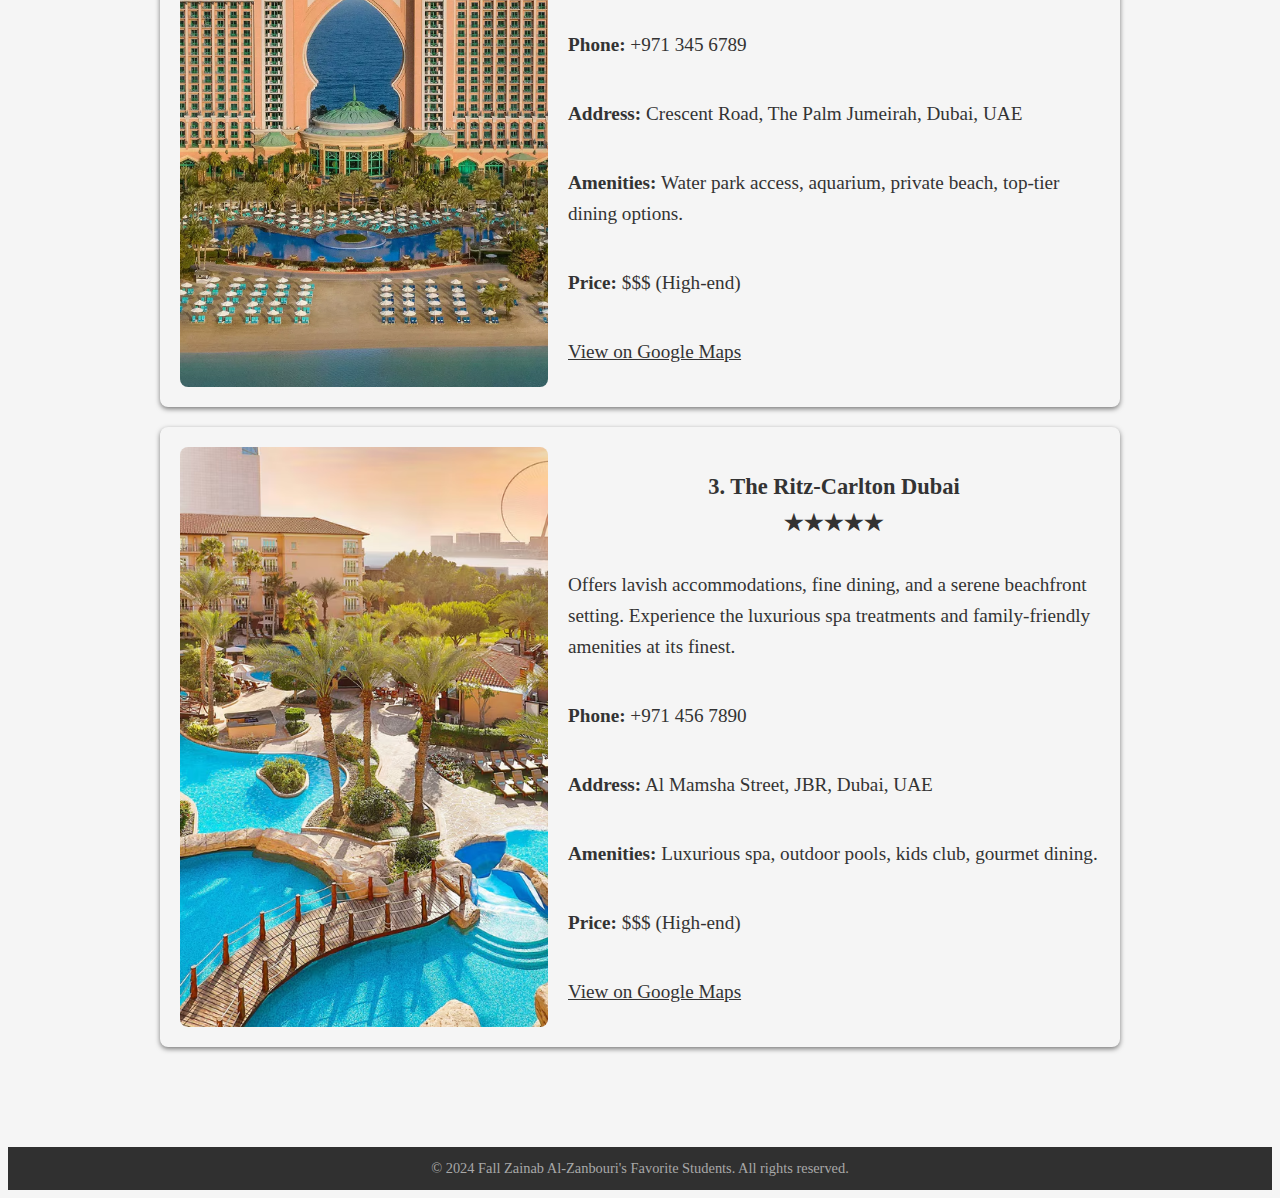
<file: hotels.html>
<!DOCTYPE html>
<html lang="en">
<head>
    <meta charset="UTF-8">
    <meta name="viewport" content="width=device-width, initial-scale=1.0">
    <title>Hotels in Dubai</title>

    <link rel="stylesheet" href="assets/CSS/style.css">
    <style>
        * {
            box-sizing: border-box;
            color: #333333;
        }

        .layout {
            display: flex;
            max-width: 1000px;
            margin: 40px auto;
            gap: 20px;
            align-items: stretch;
        }

        .content {
            flex: 3;
            background-color: #ffffff;
            padding: 20px;
            border-radius: 8px;
        }

        .hotel-container {
            max-width: 1000px;
            width: 100%;
            margin: 40px auto;
            padding: 0;
        }

        aside {
            flex: 1;
            background-color: #e0e0e0;
            padding: 20px;
            border-radius: 8px;
        }

        footer.info-line {
            padding: 10px;
            background: #303030;
            color: #ffffff;
            text-align: center;
        }

        .hotel {
            display: flex;
            width: 100%;
            background-color: #f5f5f5;
            border-radius: 8px;
            box-shadow: 0 2px 5px rgba(0, 0, 0, 0.5);
            padding: 20px;
            margin-bottom: 20px;
            align-items: stretch;
        }

        .hotel-image {
            flex-basis: 40%;
            max-width: 40%;
            height: auto;
            display: block;
            border-radius: 8px;
            object-fit: cover;
        }

        .hotel-description {
            flex-basis: 60%;
            margin-left: 20px;
            display: flex;
            flex-direction: column;
            justify-content: center;
        }

        h1, h2, h3, p, a, strong, ul li {
            color: #333333;
        }
        
        h1 {
            color: #ffffff;
        }
        h3 {
            text-align: center;
        }
    </style>
</head>
<body>
    <header class="sticky-header">
        <h1>Welcome To Dubai</h1>
        <nav>
            <ul>
                <li><a href="index.html">Home</a></li>
                <li><a href="restaurants.html">Restaurants</a></li>
                <li style="color: white"><a href="hotels.html">Hotels</a></li>
                <li><a href="attractions.html">Attractions</a></li>
                <li><a href="#">Car Rental & Taxi</a></li>
            </ul>
        </nav>
    </header>

    <main>
        <div class="layout">
            <aside>
                <h2>Top Areas for Hotels</h2>
                <ul>
                    <li>Downtown Dubai</li>
                    <li>Jumeirah Beach</li>
                    <li>Marina</li>
                    <li>Palm Jumeirah</li>
                    <li>Business Bay</li>
                </ul>
            </aside>
            <section class="content">
                <h2>Top Hotels in Dubai</h2>
                <p>Discover luxurious accommodations in Dubai with excellent amenities and breathtaking views. Enjoy the warm hospitality, stunning architecture, and exquisite dining options available at every turn. Whether you're looking for a beachfront escape or a city stay, Dubai's hotels offer something for everyone.</p>
            </section>
        </div>

        <div class="hotel-container">
            <!-- Hotel 1 -->
            <div class="hotel">
                <img src="/assets/images/burj-al-arab.jpg" alt="Burj Al Arab Hotel" class="hotel-image">
                <div class="hotel-description">
                    <h3>1. Burj Al Arab<br>★★★★★★★</h3>
                    <p>An iconic symbol of luxury, offering exquisite service and world-class amenities. Enjoy unparalleled views from the comfort of your suite, dine at world-renowned restaurants, and experience unmatched luxury.</p>
                    <p><strong>Phone:</strong> +971 234 5678</p>
                    <p><strong>Address:</strong> Jumeirah St, Dubai, UAE</p>
                    <p><strong>Amenities:</strong> Private beach, infinity pool, helicopter transfers, personal butler.</p>
                    <p><strong>Price:</strong> $$$$ (Ultra-luxury)</p>
                    <p><a href="https://maps.app.goo.gl/bJ2JaDxpF1rTdjcb8" target="_blank">View on Google Maps</a></p>
                </div>
            </div>

            <!-- Hotel 2 -->
            <div class="hotel">
                <img src="/assets/images/atlantis.jpg" alt="Atlantis The Palm Hotel" class="hotel-image">
                <div class="hotel-description">
                    <h3>2. Atlantis The Palm<br>★★★★★</h3>
                    <p>A luxurious resort known for its underwater suites and world-class entertainment. Indulge in water adventures at the Aquaventure Waterpark and explore the marine life at The Lost Chambers Aquarium.</p>
                    <p><strong>Phone:</strong> +971 345 6789</p>
                    <p><strong>Address:</strong> Crescent Road, The Palm Jumeirah, Dubai, UAE</p>
                    <p><strong>Amenities:</strong> Water park access, aquarium, private beach, top-tier dining options.</p>
                    <p><strong>Price:</strong> $$$ (High-end)</p>
                    <p><a href="https://maps.app.goo.gl/y1rMQWVP5Jc7Phyz8" target="_blank">View on Google Maps</a></p>
                </div>
            </div>

            <!-- Hotel 3 -->
            <div class="hotel">
                <img src="/assets/images/ritz-carlton.jpg" alt="The Ritz-Carlton Dubai" class="hotel-image">
                <div class="hotel-description">
                    <h3>3. The Ritz-Carlton Dubai<br>★★★★★</h3>
                    <p>Offers lavish accommodations, fine dining, and a serene beachfront setting. Experience the luxurious spa treatments and family-friendly amenities at its finest.</p>
                    <p><strong>Phone:</strong> +971 456 7890</p>
                    <p><strong>Address:</strong> Al Mamsha Street, JBR, Dubai, UAE</p>
                    <p><strong>Amenities:</strong> Luxurious spa, outdoor pools, kids club, gourmet dining.</p>
                    <p><strong>Price:</strong> $$$ (High-end)</p>
                    <p><a href="https://maps.app.goo.gl/1jQzqmS6ZTBUYgWw7" target="_blank">View on Google Maps</a></p>
                </div>
            </div>


        </div>
    </main>

    <footer class="info-line">
        <p>&copy; 2024 Fall Zainab Al-Zanbouri's Favorite Students. All rights reserved.</p>
    </footer>
</body>
</html>
</file>
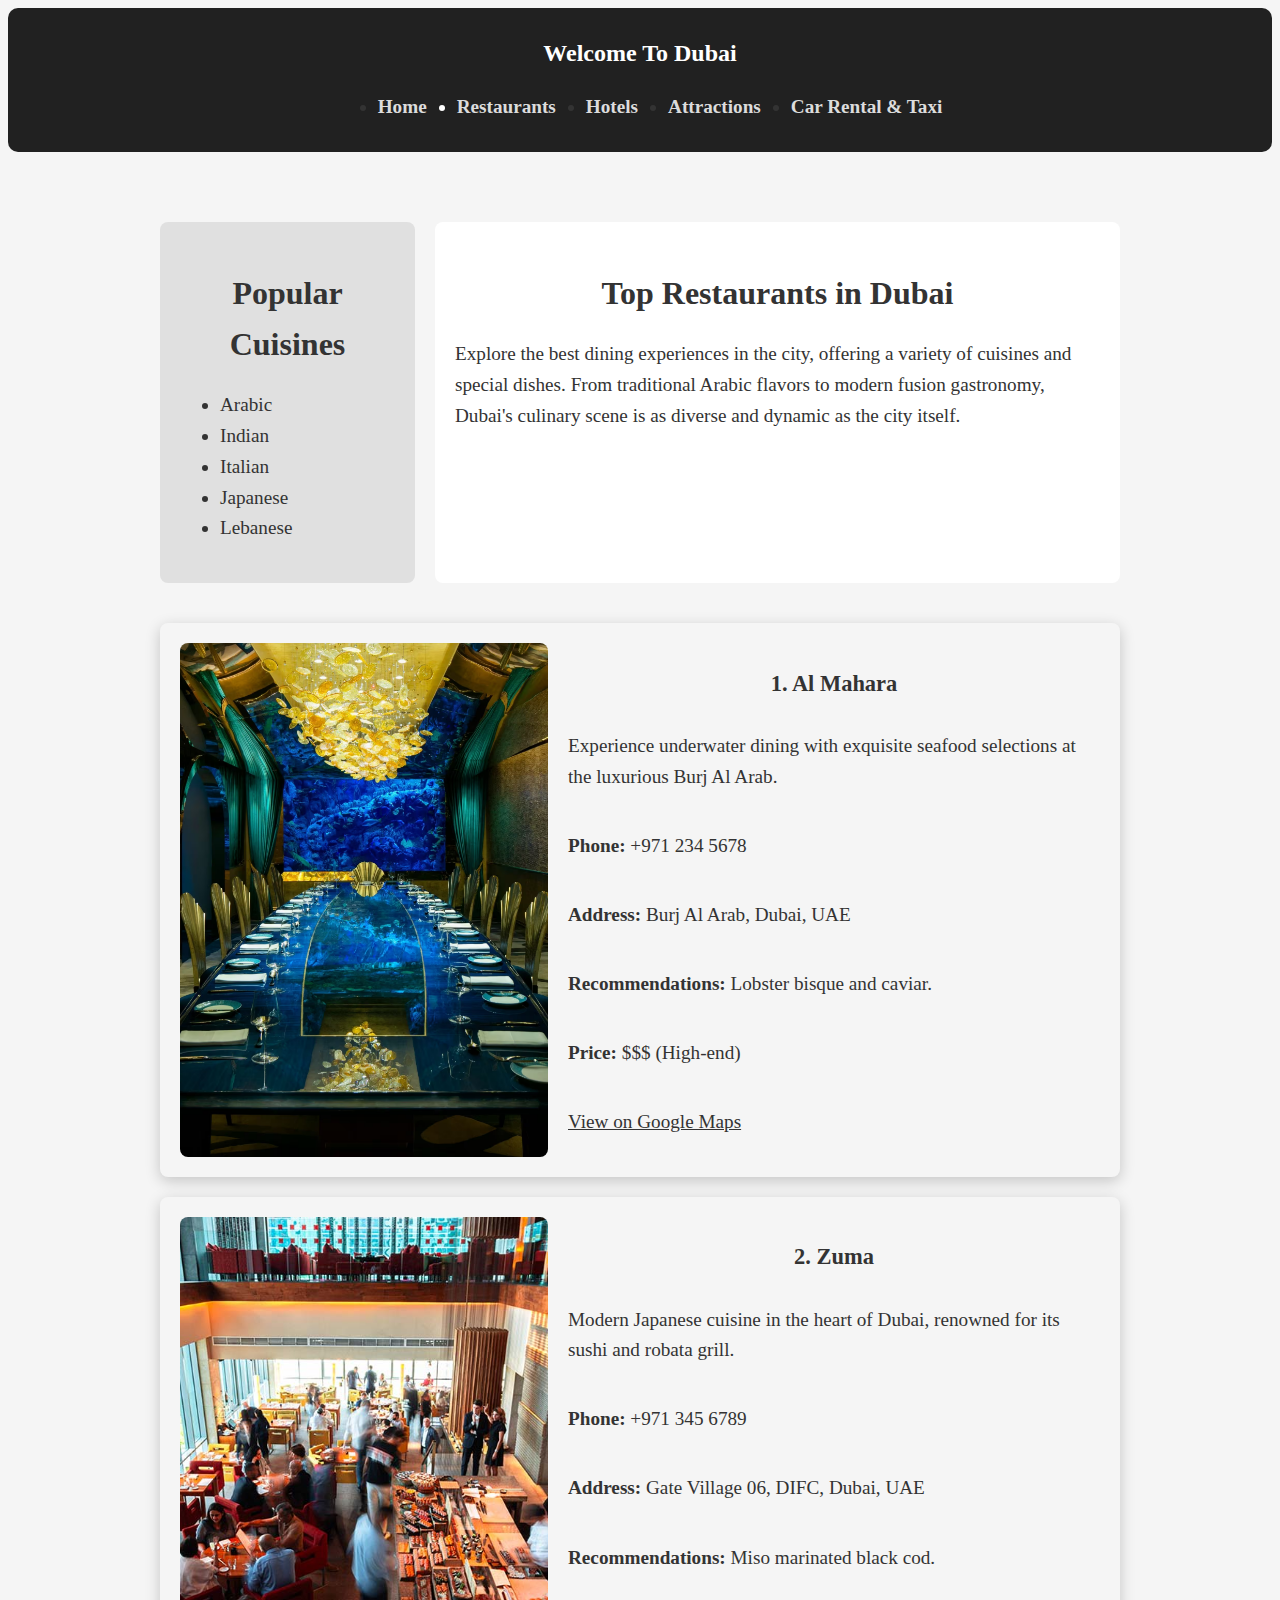
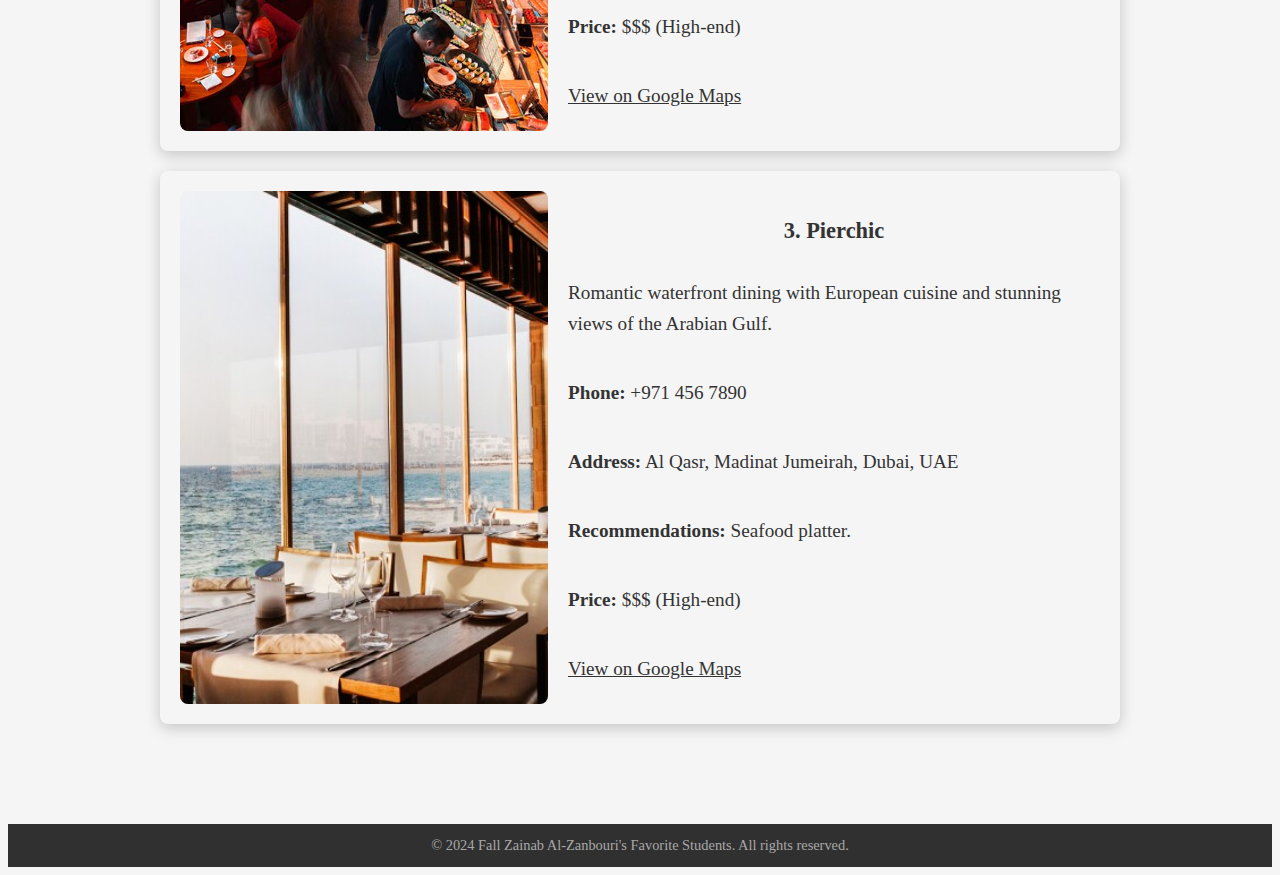
<file: restaurants.html>
<!DOCTYPE html>
<html lang="en">
<head>
    <meta charset="UTF-8">
    <meta name="viewport" content="width=device-width, initial-scale=1.0">
    <title>Restaurants in Dubai</title>

    <link rel="stylesheet" href="assets/CSS/style.css">
    <style>
        * {
            box-sizing: border-box; /* Ensures padding and border are included in the total width and height */
            color: #333333; /* Dark color for all text */
        }

        /* Layout styling */
        .layout {
            display: flex;
            max-width: 1000px;
            margin: 40px auto;
            gap: 20px;
            align-items: stretch;
        }

        .content {
            flex: 3;
            background-color: #ffffff;
            padding: 20px;
            border-radius: 8px;
        }

        .restaurant-container {
            max-width: 1000px;
            width: 100%;
            margin: 40px auto; /* Consistent margin as .layout */
            padding: 0; /* Ensures no extra padding */
        }

        aside {
            flex: 1;
            background-color: #e0e0e0;
            padding: 20px;
            border-radius: 8px;
        }

        footer.info-line {
            padding: 10px;
            background: #303030;
            color: #ffffff;
            text-align: center;
        }

        .restaurant {
            display: flex;
            width: 100%;
            background-color: #f5f5f5;
            border-radius: 8px;
            box-shadow: 0 4px 15px rgba(0, 0, 0, 0.2);
            padding: 20px;
            margin-bottom: 20px;
            align-items: stretch;
        }

        .restaurant-image {
            flex-basis: 40%;
            max-width: 40%;
            height: auto;
            display: block;
            border-radius: 8px;
            object-fit: cover;
        }

        .restaurant-description {
            flex-basis: 60%;
            margin-left: 20px;
            display: flex;
            flex-direction: column;
            justify-content: center;
        }

        h1, h2, h3, p, a, strong, ul li {
            color: #333333; /* Dark color for specific elements */
        }
        
        h1 {
            color: #ffffff; /* Light color for headings */
        }
        h3 {
            text-align: center;
        }
    </style>
</head>
<body>
    <header class="sticky-header">
        <h1>Welcome To Dubai</h1>
        <nav>
            <ul>
                <li><a href="index.html">Home</a></li>
                <li style="color: white"><a href="restaurants.html">Restaurants</a></li>
                <li><a href="hotels.html">Hotels</a></li>
                <li><a href="attractions.html">Attractions</a></li>
                <li><a href="car.html">Car Rental & Taxi</a></li>
            </ul>
        </nav>
    </header>

    <main>
        <div class="layout">
            <aside>
                <h2>Popular Cuisines</h2>
                <ul>
                    <li>Arabic</li>
                    <li>Indian</li>
                    <li>Italian</li>
                    <li>Japanese</li>
                    <li>Lebanese</li>
                </ul>
            </aside>
            <section class="content">
                <h2>Top Restaurants in Dubai</h2>
                <p>Explore the best dining experiences in the city, offering a variety of cuisines and special dishes. From traditional Arabic flavors to modern fusion gastronomy, Dubai's culinary scene is as diverse and dynamic as the city itself.</p>
            </section>
        </div>

        <div class="restaurant-container">
            <!-- Restaurant 1 -->
            <div class="restaurant">
                <img src="/assets/images/al-mahara.jpg" alt="Burj Al Arab Restaurant" class="restaurant-image">
                <div class="restaurant-description">
                    <h3>1. Al Mahara</h3>
                    <p>Experience underwater dining with exquisite seafood selections at the luxurious Burj Al Arab.</p>
                    <p><strong>Phone:</strong> +971 234 5678</p>
                    <p><strong>Address:</strong> Burj Al Arab, Dubai, UAE</p>
                    <p><strong>Recommendations:</strong> Lobster bisque and caviar.</p>
                    <p><strong>Price:</strong> $$$ (High-end)</p>
                    <p><a href="https://goo.gl/maps/almahararestaurant" target="_blank">View on Google Maps</a></p>
                </div>
            </div>

            <!-- Restaurant 2 -->
            <div class="restaurant">
                <img src="/assets/images/zuma.jpg" alt="Zuma Restaurant" class="restaurant-image">
                <div class="restaurant-description">
                    <h3>2. Zuma</h3>
                    <p>Modern Japanese cuisine in the heart of Dubai, renowned for its sushi and robata grill.</p>
                    <p><strong>Phone:</strong> +971 345 6789</p>
                    <p><strong>Address:</strong> Gate Village 06, DIFC, Dubai, UAE</p>
                    <p><strong>Recommendations:</strong> Miso marinated black cod.</p>
                    <p><strong>Price:</strong> $$$ (High-end)</p>
                    <p><a href="https://goo.gl/maps/zumarestaurant" target="_blank">View on Google Maps</a></p>
                </div>
            </div>

            <!-- Restaurant 3 -->
            <div class="restaurant">
                <img src="/assets/images/pierchic.jpg" alt="Pierchic Restaurant" class="restaurant-image">
                <div class="restaurant-description">
                    <h3>3. Pierchic</h3>
                    <p>Romantic waterfront dining with European cuisine and stunning views of the Arabian Gulf.</p>
                    <p><strong>Phone:</strong> +971 456 7890</p>
                    <p><strong>Address:</strong> Al Qasr, Madinat Jumeirah, Dubai, UAE</p>
                    <p><strong>Recommendations:</strong> Seafood platter.</p>
                    <p><strong>Price:</strong> $$$ (High-end)</p>
                    <p><a href="https://goo.gl/maps/pierchicrestaurant" target="_blank">View on Google Maps</a></p>
                </div>
            </div>
        </div>
    </main>

    <footer class="info-line">
        <p>&copy; 2024 Fall Zainab Al-Zanbouri's Favorite Students. All rights reserved. </p>
    </footer>
</body>
</html>
</file>
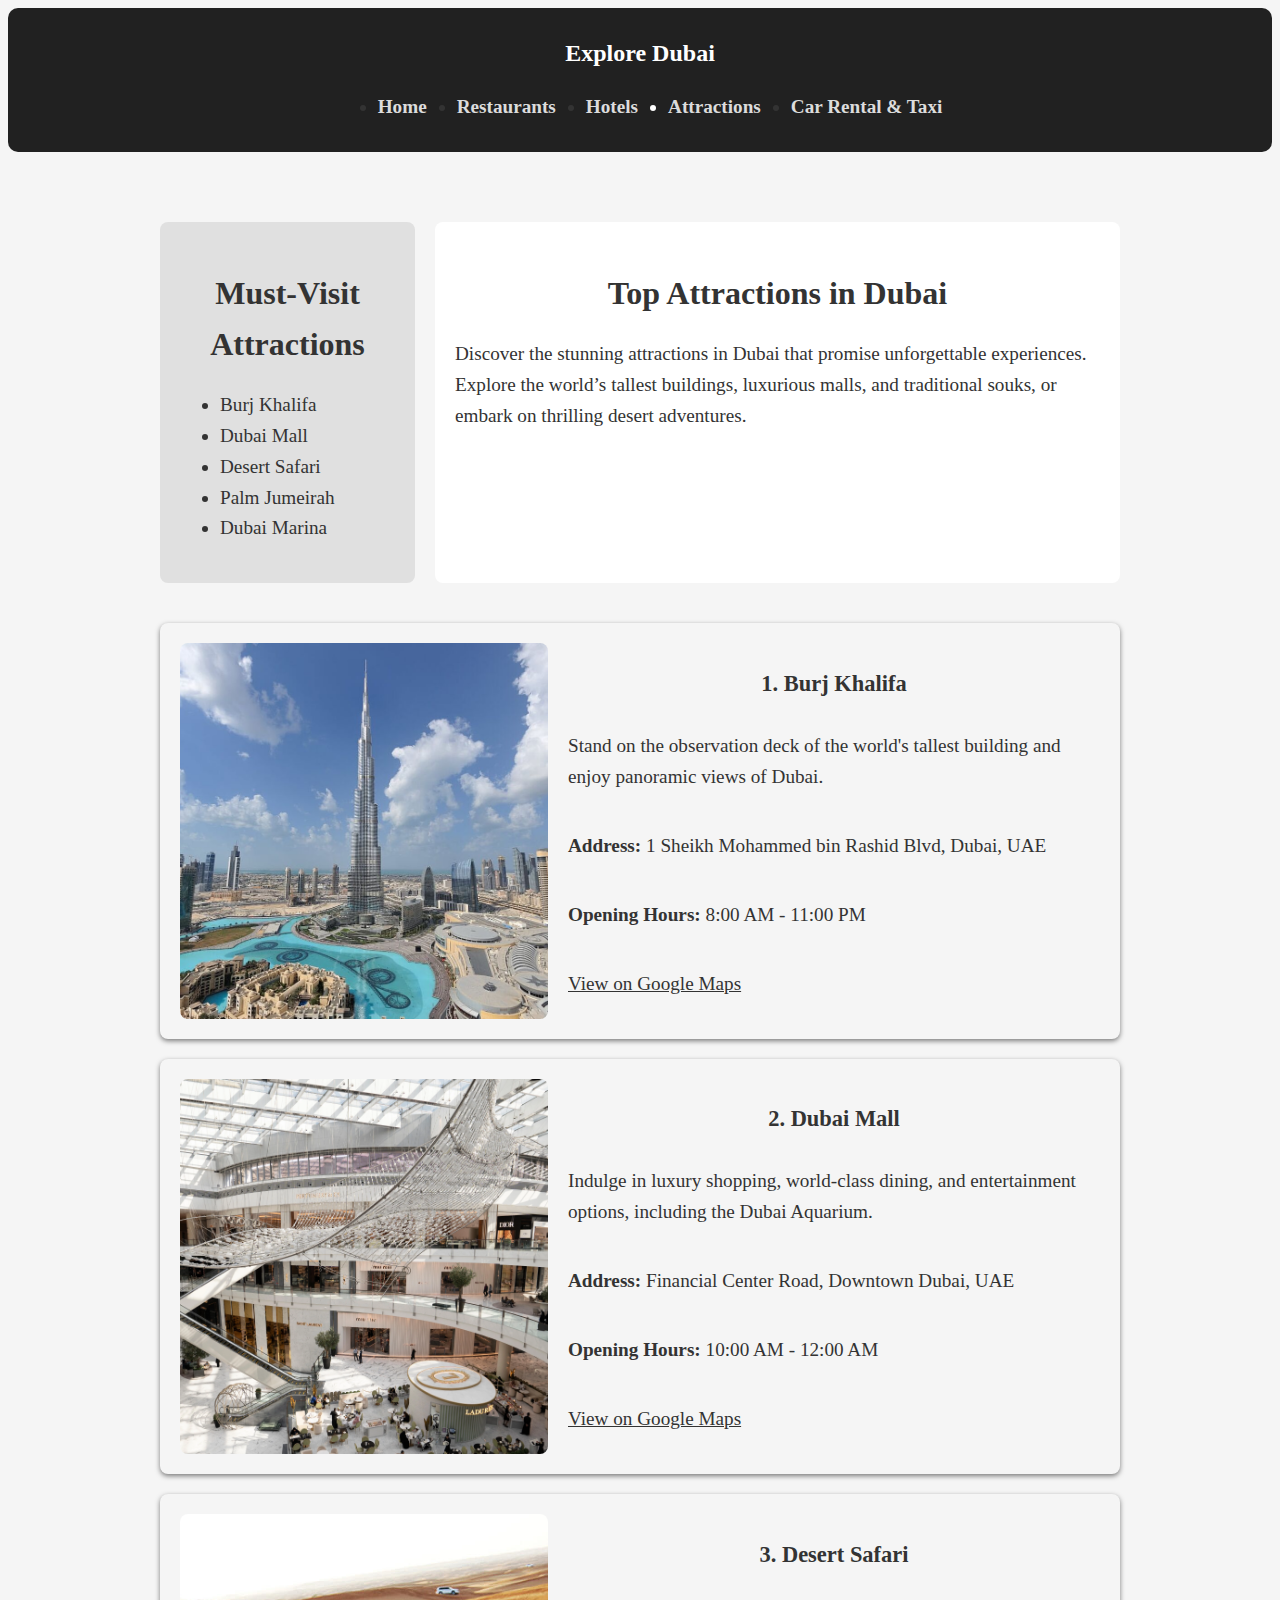
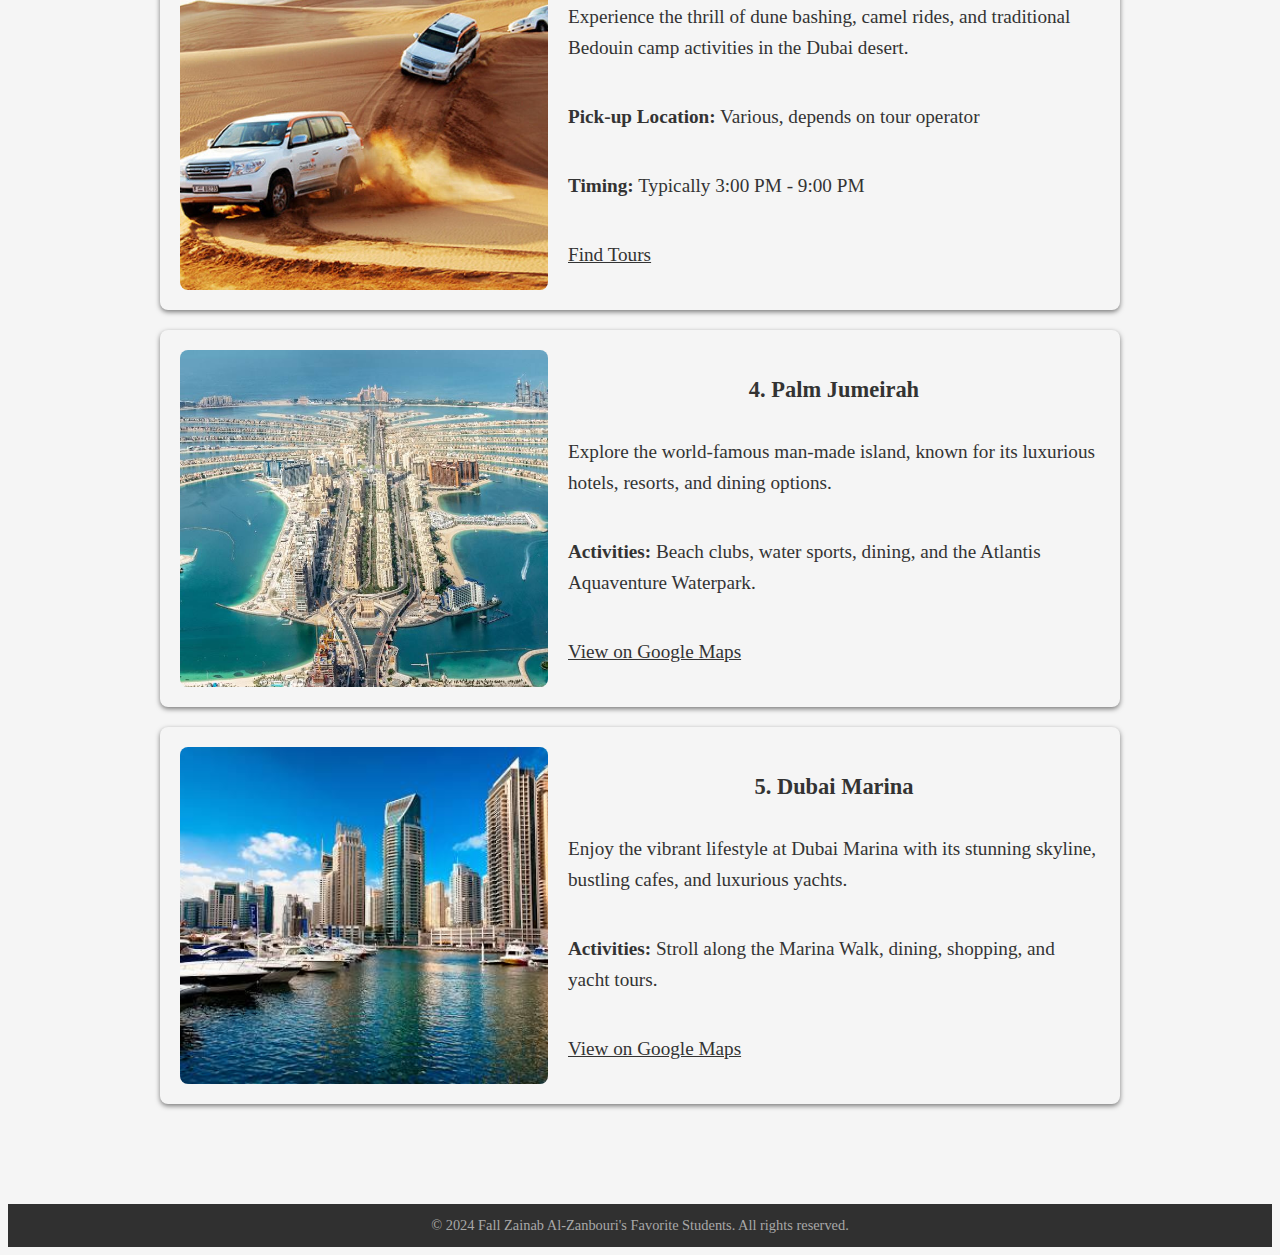
<file: Project1_Aliya_Team_5/attractions.html>
<!DOCTYPE html>
<html lang="en">
<head>
    <meta charset="UTF-8">
    <meta name="viewport" content="width=device-width, initial-scale=1.0">
    <title>Attractions in Dubai</title>

    <link rel="stylesheet" href="assets/CSS/style.css">
    <style>
        * {
            box-sizing: border-box;
            color: #333333;
        }

        .layout {
            display: flex;
            max-width: 1000px;
            margin: 40px auto;
            gap: 20px;
            align-items: stretch;
        }

        .content {
            flex: 3;
            background-color: #ffffff;
            padding: 20px;
            border-radius: 8px;
        }

        .attraction-container {
            max-width: 1000px;
            width: 100%;
            margin: 40px auto;
            padding: 0;
        }

        aside {
            flex: 1;
            background-color: #e0e0e0;
            padding: 20px;
            border-radius: 8px;
        }

        footer.info-line {
            padding: 10px;
            background: #303030;
            color: #ffffff;
            text-align: center;
        }

        .attraction {
            display: flex;
            width: 100%;
            background-color: #f5f5f5;
            border-radius: 8px;
            box-shadow: 0 2px 5px rgba(0, 0, 0, 0.5);
            padding: 20px;
            margin-bottom: 20px;
            align-items: stretch;
        }

        .attraction-image {
            flex-basis: 40%;
            max-width: 40%;
            height: auto;
            display: block;
            border-radius: 8px;
            object-fit: cover;
        }

        .attraction-description {
            flex-basis: 60%;
            margin-left: 20px;
            display: flex;
            flex-direction: column;
            justify-content: center;
        }

        h1, h2, h3, p, a, strong, ul li {
            color: #333333;
        }
        
        h1 {
            color: #ffffff;
        }
        h3 {
            text-align: center;
        }
    </style>
</head>
<body>
    <header class="sticky-header">
        <h1>Explore Dubai</h1>
        <nav>
            <ul>
                <li><a href="index.html">Home</a></li>
                <li><a href="restaurants.html">Restaurants</a></li>
                <li><a href="hotels.html">Hotels</a></li>
                <li style="color: white"><a href="attractions.html">Attractions</a></li>
                <li><a href="car.html">Car Rental & Taxi</a></li>
            </ul>
        </nav>
    </header>

    <main>
        <div class="layout">
            <aside>
                <h2>Must-Visit Attractions</h2>
                <ul>
                    <li>Burj Khalifa</li>
                    <li>Dubai Mall</li>
                    <li>Desert Safari</li>
                    <li>Palm Jumeirah</li>
                    <li>Dubai Marina</li>
                </ul>
            </aside>
            <section class="content">
                <h2>Top Attractions in Dubai</h2>
                <p>Discover the stunning attractions in Dubai that promise unforgettable experiences. Explore the world’s tallest buildings, luxurious malls, and traditional souks, or embark on thrilling desert adventures.</p>
            </section>
        </div>

        <div class="attraction-container">
            <!-- Attraction 1 -->
            <div class="attraction">
                <img src="assets/images/burj-khalifa.jpg" alt="Burj Khalifa" class="attraction-image">
                <div class="attraction-description">
                    <h3>1. Burj Khalifa</h3>
                    <p>Stand on the observation deck of the world's tallest building and enjoy panoramic views of Dubai.</p>
                    <p><strong>Address:</strong> 1 Sheikh Mohammed bin Rashid Blvd, Dubai, UAE</p>
                    <p><strong>Opening Hours:</strong> 8:00 AM - 11:00 PM</p>
                    <p><a href="https://maps.app.goo.gl/Eybju1vXbA8SH9ud7" target="_blank">View on Google Maps</a></p>
                </div>
            </div>

            <!-- Attraction 2 -->
            <div class="attraction">
                <img src="assets/images/dubai-mall.jpg" alt="Dubai Mall" class="attraction-image">
                <div class="attraction-description">
                    <h3>2. Dubai Mall</h3>
                    <p>Indulge in luxury shopping, world-class dining, and entertainment options, including the Dubai Aquarium.</p>
                    <p><strong>Address:</strong> Financial Center Road, Downtown Dubai, UAE</p>
                    <p><strong>Opening Hours:</strong> 10:00 AM - 12:00 AM</p>
                    <p><a href="https://maps.app.goo.gl/jn2NPmuCXP9etvta8" target="_blank">View on Google Maps</a></p>
                </div>
            </div>

            <!-- Attraction 3 -->
            <div class="attraction">
                <img src="assets/images/desert-safari.jpg" alt="Desert Safari" class="attraction-image">
                <div class="attraction-description">
                    <h3>3. Desert Safari</h3>
                    <p>Experience the thrill of dune bashing, camel rides, and traditional Bedouin camp activities in the Dubai desert.</p>
                    <p><strong>Pick-up Location:</strong> Various, depends on tour operator</p>
                    <p><strong>Timing:</strong> Typically 3:00 PM - 9:00 PM</p>
                    <p><a href="https://maps.app.goo.gl/w44bBvLKrCPm8dEh8" 
target="_blank">Find Tours</a></p>
                </div>
            </div>

            <!-- Attraction 4 -->
            <div class="attraction">
                <img src="assets/images/palm-jumeirah.jpg" alt="Palm Jumeirah" class="attraction-image">
                <div class="attraction-description">
                    <h3>4. Palm Jumeirah</h3>
                    <p>Explore the world-famous man-made island, known for its luxurious hotels, resorts, and dining options.</p>
                    <p><strong>Activities:</strong> Beach clubs, water sports, dining, and the Atlantis Aquaventure Waterpark.</p>
                    <p><a href="https://maps.app.goo.gl/F8CHFz69xRs934u47" 
target="_blank">View on Google Maps</a></p>
                </div>
            </div>

            <!-- Attraction 5 -->
            <div class="attraction">
                <img src="assets/images/dubai-marina.jpg" alt="Dubai Marina" class="attraction-image">
                <div class="attraction-description">
                    <h3>5. Dubai Marina</h3>
                    <p>Enjoy the vibrant lifestyle at Dubai Marina with its stunning skyline, bustling cafes, and luxurious yachts.</p>
                    <p><strong>Activities:</strong> Stroll along the Marina Walk, dining, shopping, and yacht tours.</p>
                    <p><a href="https://maps.app.goo.gl/nXDr4eDYUq9MAZrs7" 
target="_blank">View on Google Maps</a></p>
                </div>
            </div>
        </div>
    </main>

    <footer class="info-line">
        <p>&copy; 2024 Fall Zainab Al-Zanbouri's Favorite Students. All rights reserved.</p>
    </footer>
</body>
</html>
</file>
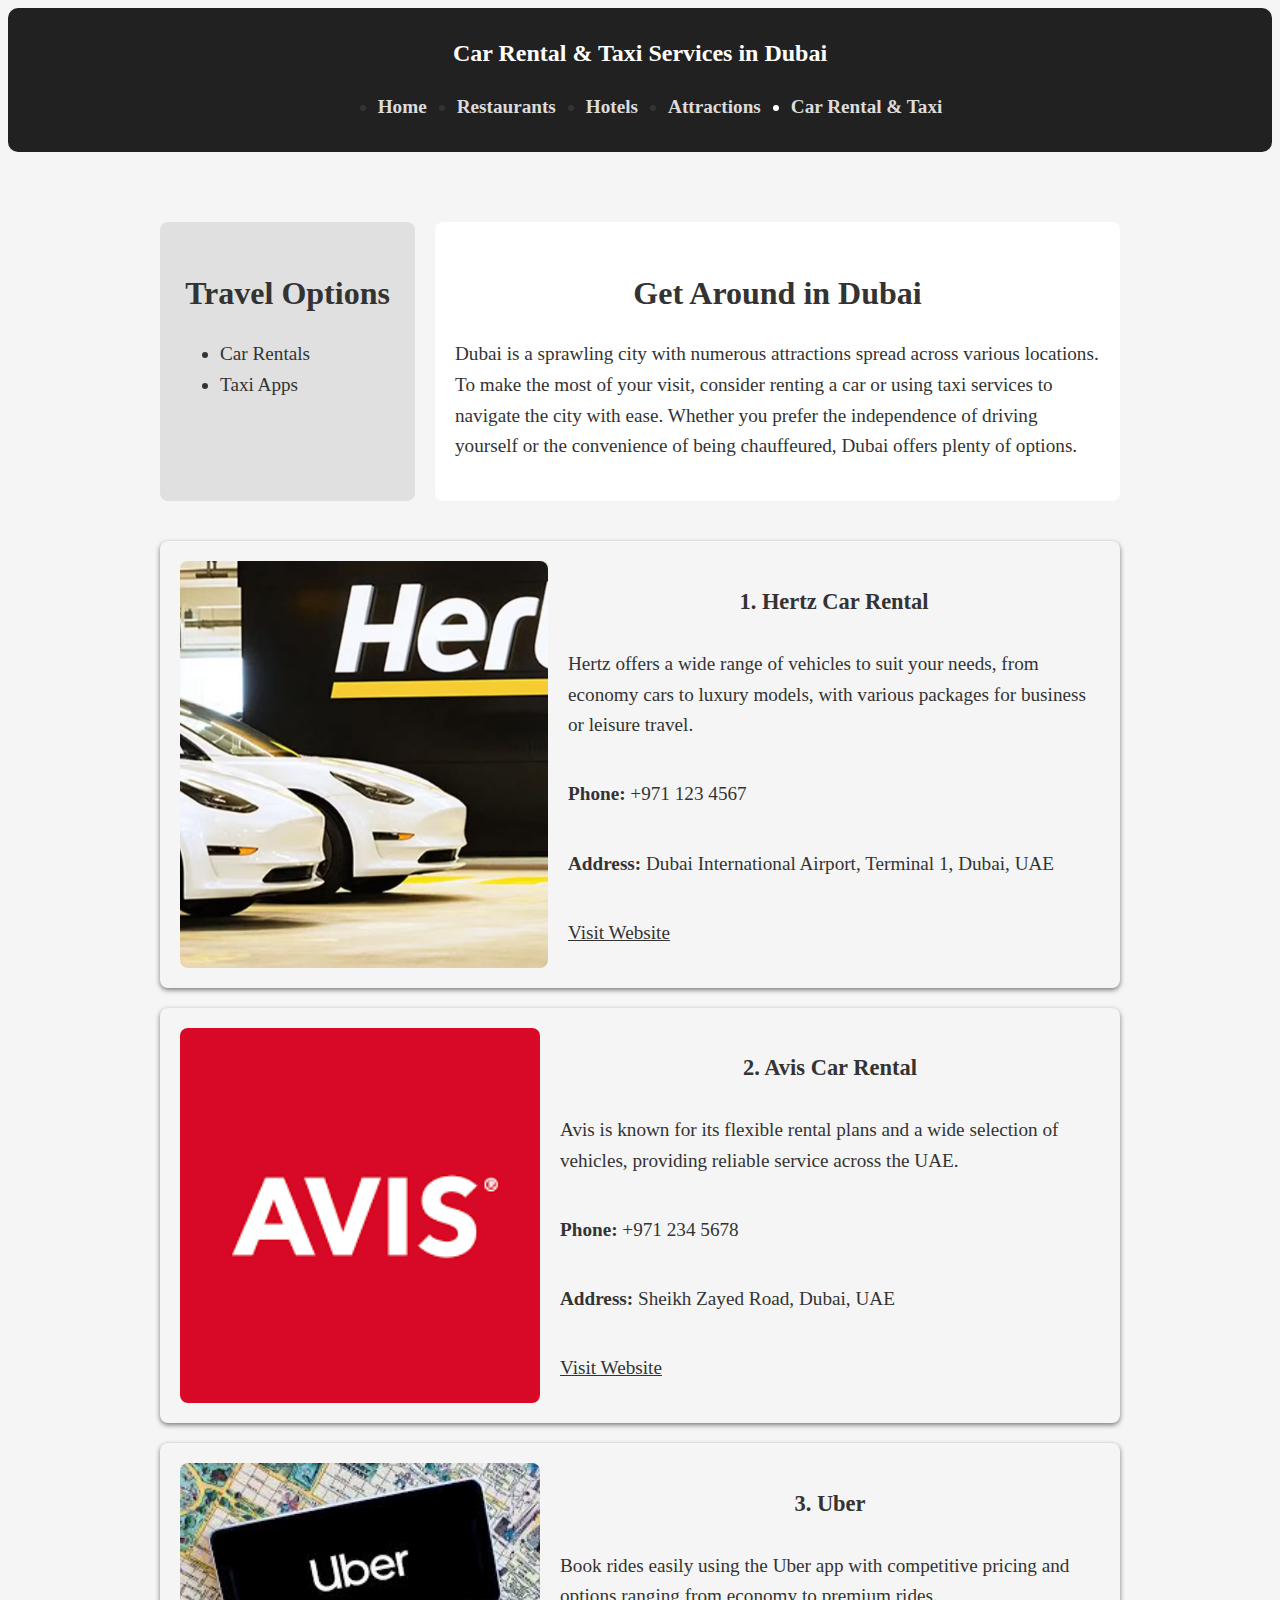
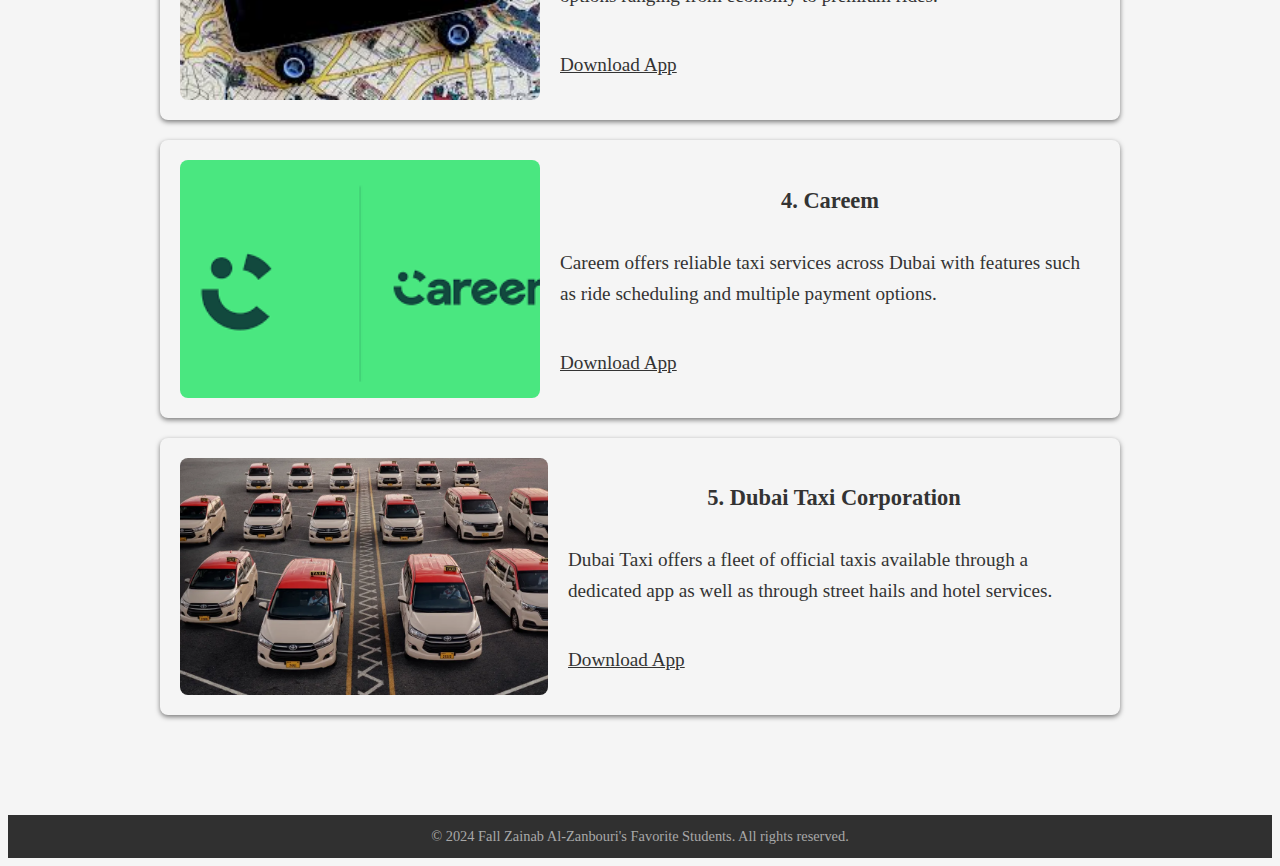
<file: Project1_Aliya_Team_5/car.html>
<!DOCTYPE html>
<html lang="en">
<head>
    <meta charset="UTF-8">
    <meta name="viewport" content="width=device-width, initial-scale=1.0">
    <title>Car Rental & Taxi Services in Dubai</title>

    <link rel="stylesheet" href="assets/CSS/style.css">
    <style>
        * {
            box-sizing: border-box;
            color: #333333;
        }

        .layout {
            display: flex;
            max-width: 1000px;
            margin: 40px auto;
            gap: 20px;
            align-items: stretch;
        }

        .content {
            flex: 3;
            background-color: #ffffff;
            padding: 20px;
            border-radius: 8px;
        }

        .service-container {
            max-width: 1000px;
            width: 100%;
            margin: 40px auto;
            padding: 0;
        }

        aside {
            flex: 1;
            background-color: #e0e0e0;
            padding: 20px;
            border-radius: 8px;
        }

        footer.info-line {
            padding: 10px;
            background: #303030;
            color: #ffffff;
            text-align: center;
        }

        .service {
            display: flex;
            width: 100%;
            background-color: #f5f5f5;
            border-radius: 8px;
            box-shadow: 0 2px 5px rgba(0, 0, 0, 0.5);
            padding: 20px;
            margin-bottom: 20px;
            align-items: stretch;
        }

        .service-image {
            flex-basis: 40%;
            max-width: 40%;
            height: auto;
            display: block;
            border-radius: 8px;
            object-fit: cover;
        }

        .service-description {
            flex-basis: 60%;
            margin-left: 20px;
            display: flex;
            flex-direction: column;
            justify-content: center;
        }

        h1, h2, h3, p, a, strong, ul li {
            color: #333333;
        }
        
        h1 {
            color: #ffffff;
        }
        h3 {
            text-align: center;
        }
    </style>
</head>
<body>
    <header class="sticky-header">
        <h1>Car Rental & Taxi Services in Dubai</h1>
        <nav>
            <ul>
                <li><a href="index.html">Home</a></li>
                <li><a href="restaurants.html">Restaurants</a></li>
                <li><a href="hotels.html">Hotels</a></li>
                <li><a href="attractions.html">Attractions</a></li>
                <li style="color: white"><a href="car.html">Car Rental & Taxi</a></li>
            </ul>
        </nav>
    </header>

    <main>
        <div class="layout">
            <aside>
                <h2>Travel Options</h2>
                <ul>
                    <li>Car Rentals</li>
                    <li>Taxi Apps</li>
                </ul>
            </aside>
            <section class="content">
                <h2>Get Around in Dubai</h2>
                <p>Dubai is a sprawling city with numerous attractions spread across various locations. To make the most of your visit, consider renting a car or using taxi services to navigate the city with ease. Whether you prefer the independence of driving yourself or the convenience of being chauffeured, Dubai offers plenty of options.</p>
            </section>
        </div>

        <div class="service-container">
            <!-- Car Rental 1 -->
            <div class="service">
                <img src="assets/images/rental1.jpg" alt="Hertz Car Rental" class="service-image">
                <div class="service-description">
                    <h3>1. Hertz Car Rental</h3>
                    <p>Hertz offers a wide range of vehicles to suit your needs, from economy cars to luxury models, with various packages for business or leisure travel.</p>
                    <p><strong>Phone:</strong> +971 123 4567</p>
                    <p><strong>Address:</strong> Dubai International Airport, Terminal 1, Dubai, UAE</p>
                    <p><a href="https://www.hertz.ae/rentacar/reservation/" target="_blank">Visit Website</a></p>
                </div>
            </div>

            <!-- Car Rental 2 -->
            <div class="service">
                <img src="assets/images/rental2.jpg" alt="Avis Car Rental" class="service-image">
                <div class="service-description">
                    <h3>2. Avis Car Rental</h3>
                    <p>Avis is known for its flexible rental plans and a wide selection of vehicles, providing reliable service across the UAE.</p>
                    <p><strong>Phone:</strong> +971 234 5678</p>
                    <p><strong>Address:</strong> Sheikh Zayed Road, Dubai, UAE</p>
                    <p><a href="https://www.avis.com" target="_blank">Visit Website</a></p>
                </div>
            </div>

            <!-- Taxi App 1 -->
            <div class="service">
                <img src="assets/images/uber.jpg" alt="Uber" class="service-image">
                <div class="service-description">
                    <h3>3. Uber</h3>
                    <p>Book rides easily using the Uber app with competitive pricing and options ranging from economy to premium rides.</p>
                    <p><a href="https://www.uber.com/ae/en/" target="_blank">Download App</a></p>
                </div>
            </div>

            <!-- Taxi App 2 -->
            <div class="service">
                <img src="assets/images/careem.jpg" alt="Careem" class="service-image">
                <div class="service-description">
                    <h3>4. Careem</h3>
                    <p>Careem offers reliable taxi services across Dubai with features such as ride scheduling and multiple payment options.</p>
                    <p><a href="https://www.careem.com/dubai/" target="_blank">Download App</a></p>
                </div>
            </div>

            <!-- Taxi App 3 -->
            <div class="service">
                <img src="assets/images/dubai-taxi.jpg" alt="Dubai Taxi Corporation" class="service-image">
                <div class="service-description">
                    <h3>5. Dubai Taxi Corporation</h3>
                    <p>Dubai Taxi offers a fleet of official taxis available through a dedicated app as well as through street hails and hotel services.</p>
                    <p><a href="https://www.dubaitaxi.ae/en/DTC-App" target="_blank">Download App</a></p>
                </div>
            </div>
        </div>
    </main>

    <footer class="info-line">
        <p>&copy; 2024 Fall Zainab Al-Zanbouri's Favorite Students. All rights reserved.</p>
    </footer>
</body>
</html>
</file>
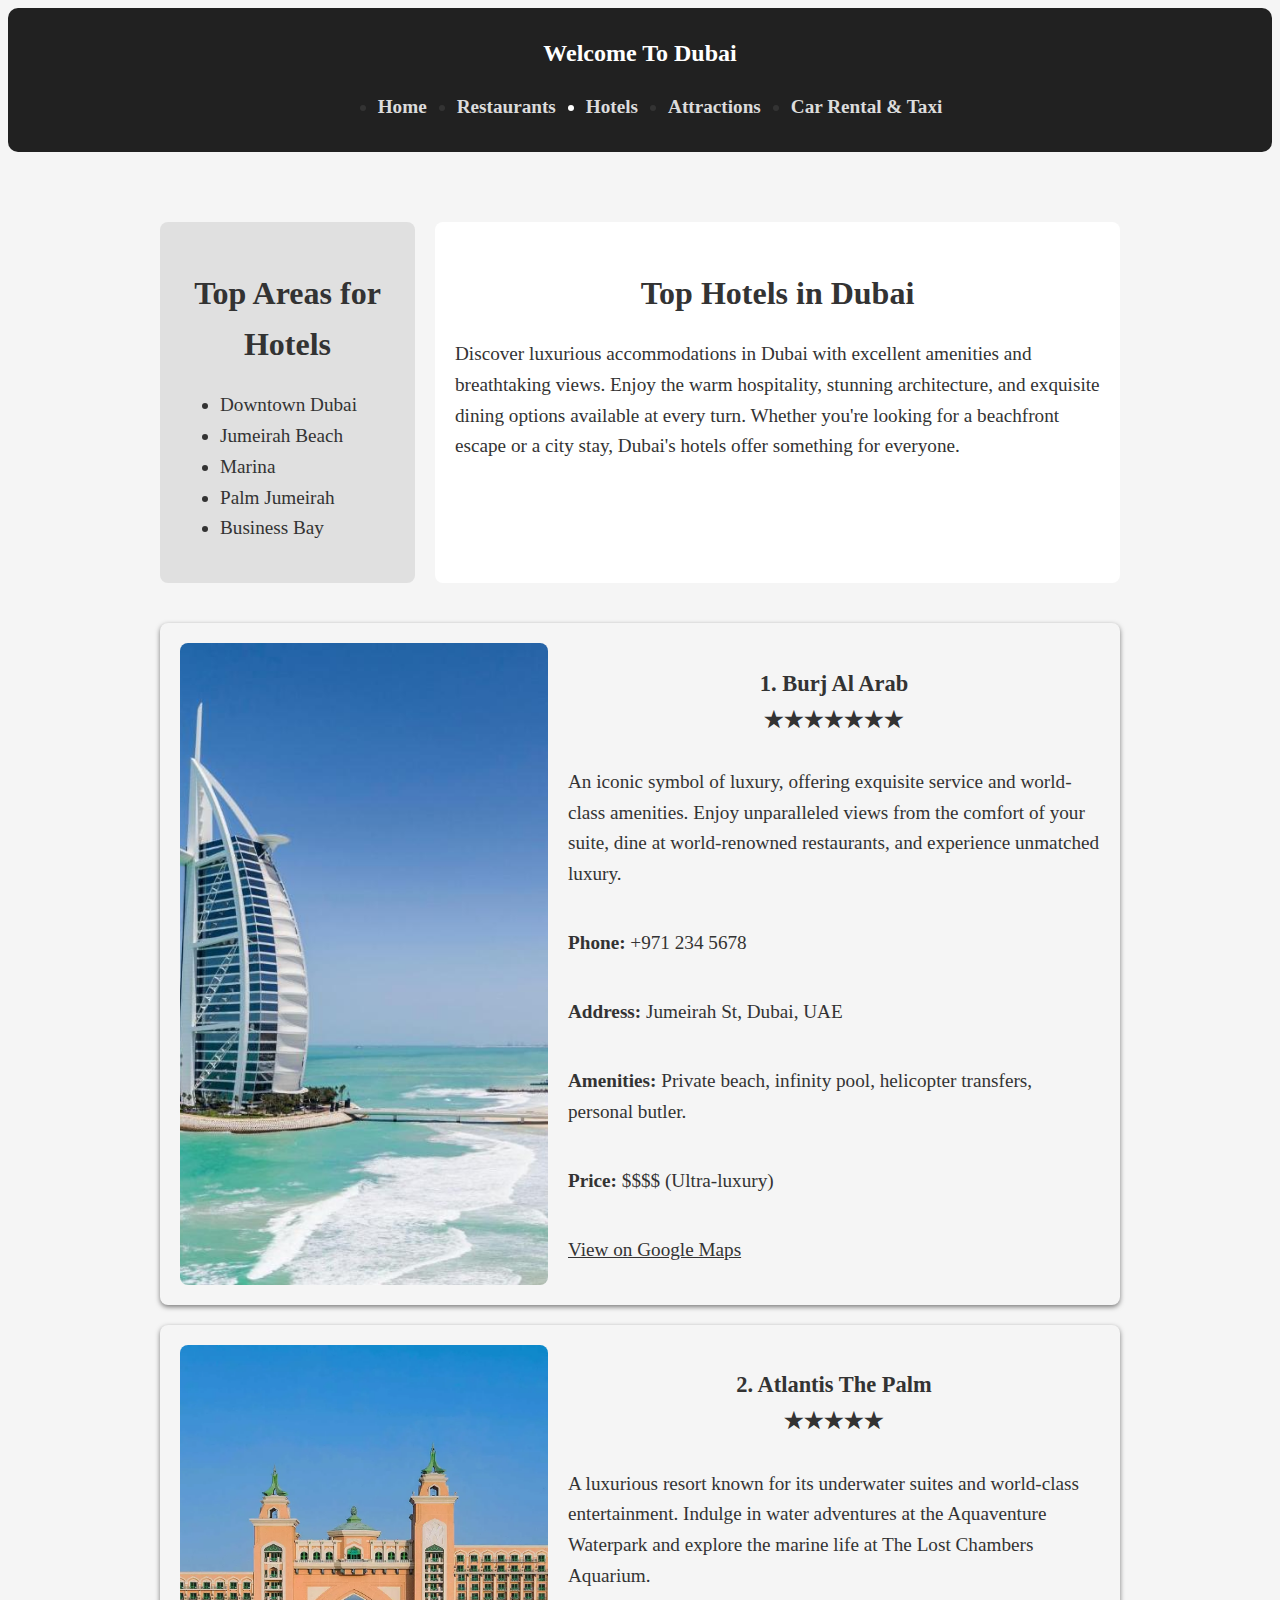
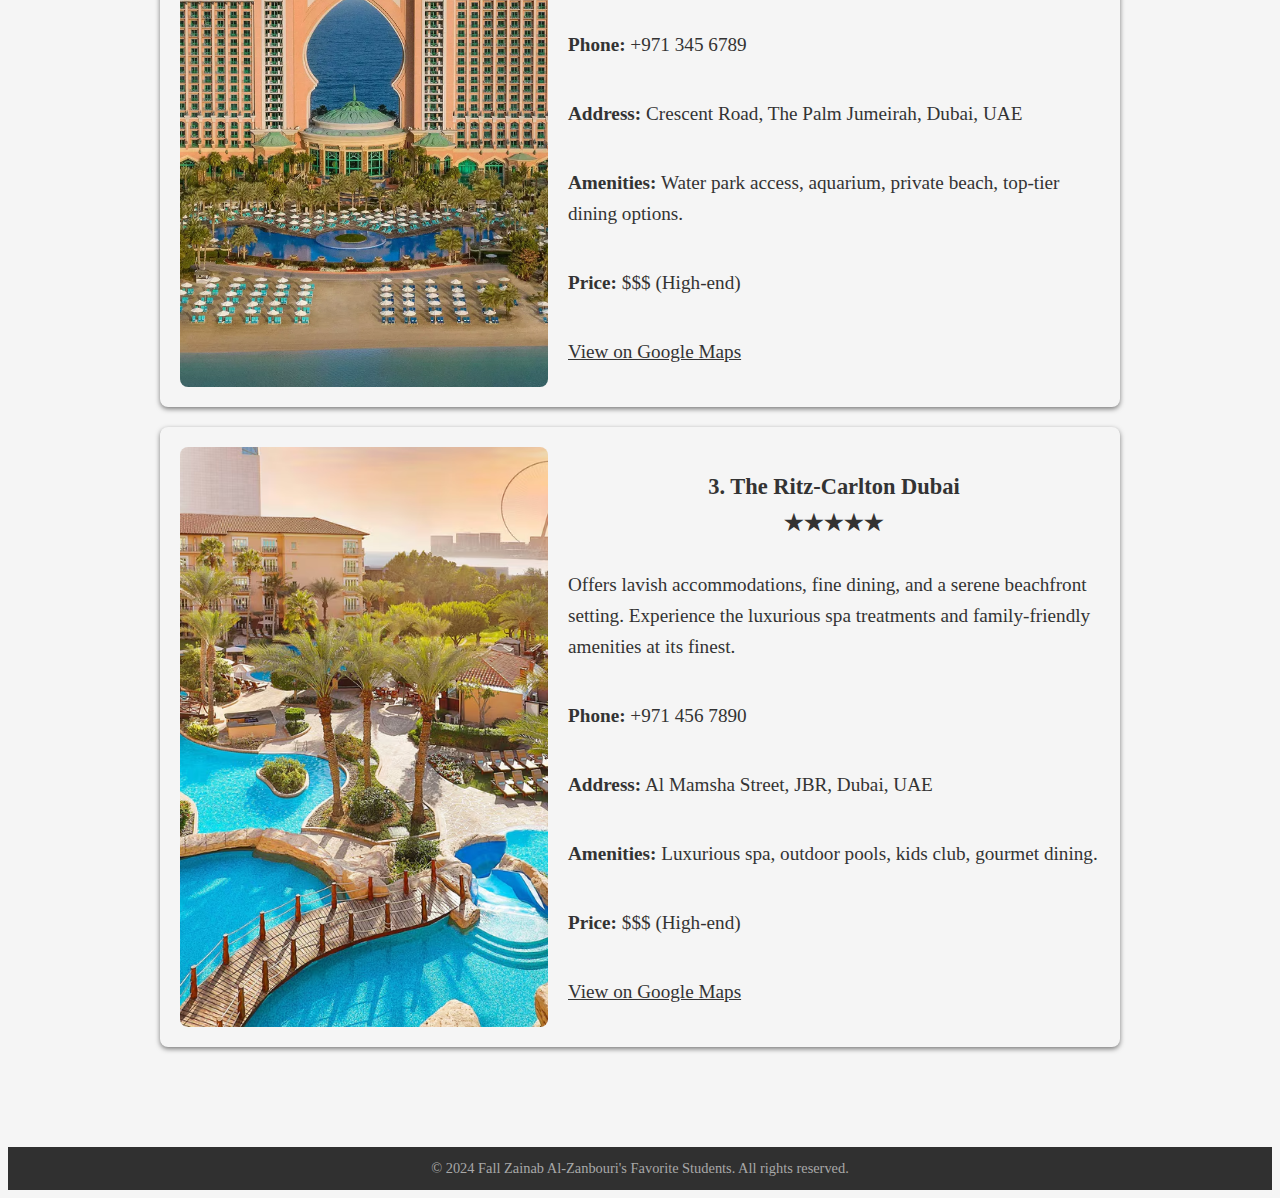
<file: Project1_Aliya_Team_5/hotels.html>
<!DOCTYPE html>
<html lang="en">
<head>
    <meta charset="UTF-8">
    <meta name="viewport" content="width=device-width, initial-scale=1.0">
    <title>Hotels in Dubai</title>

    <link rel="stylesheet" href="assets/CSS/style.css">
    <style>
        * {
            box-sizing: border-box;
            color: #333333;
        }

        .layout {
            display: flex;
            max-width: 1000px;
            margin: 40px auto;
            gap: 20px;
            align-items: stretch;
        }

        .content {
            flex: 3;
            background-color: #ffffff;
            padding: 20px;
            border-radius: 8px;
        }

        .hotel-container {
            max-width: 1000px;
            width: 100%;
            margin: 40px auto;
            padding: 0;
        }

        aside {
            flex: 1;
            background-color: #e0e0e0;
            padding: 20px;
            border-radius: 8px;
        }

        footer.info-line {
            padding: 10px;
            background: #303030;
            color: #ffffff;
            text-align: center;
        }

        .hotel {
            display: flex;
            width: 100%;
            background-color: #f5f5f5;
            border-radius: 8px;
            box-shadow: 0 2px 5px rgba(0, 0, 0, 0.5);
            padding: 20px;
            margin-bottom: 20px;
            align-items: stretch;
        }

        .hotel-image {
            flex-basis: 40%;
            max-width: 40%;
            height: auto;
            display: block;
            border-radius: 8px;
            object-fit: cover;
        }

        .hotel-description {
            flex-basis: 60%;
            margin-left: 20px;
            display: flex;
            flex-direction: column;
            justify-content: center;
        }

        h1, h2, h3, p, a, strong, ul li {
            color: #333333;
        }
        
        h1 {
            color: #ffffff;
        }
        h3 {
            text-align: center;
        }
    </style>
</head>
<body>
    <header class="sticky-header">
        <h1>Welcome To Dubai</h1>
        <nav>
            <ul>
                <li><a href="index.html">Home</a></li>
                <li><a href="restaurants.html">Restaurants</a></li>
                <li style="color: white"><a href="hotels.html">Hotels</a></li>
                <li><a href="attractions.html">Attractions</a></li>
                <li><a href="#">Car Rental & Taxi</a></li>
            </ul>
        </nav>
    </header>

    <main>
        <div class="layout">
            <aside>
                <h2>Top Areas for Hotels</h2>
                <ul>
                    <li>Downtown Dubai</li>
                    <li>Jumeirah Beach</li>
                    <li>Marina</li>
                    <li>Palm Jumeirah</li>
                    <li>Business Bay</li>
                </ul>
            </aside>
            <section class="content">
                <h2>Top Hotels in Dubai</h2>
                <p>Discover luxurious accommodations in Dubai with excellent amenities and breathtaking views. Enjoy the warm hospitality, stunning architecture, and exquisite dining options available at every turn. Whether you're looking for a beachfront escape or a city stay, Dubai's hotels offer something for everyone.</p>
            </section>
        </div>

        <div class="hotel-container">
            <!-- Hotel 1 -->
            <div class="hotel">
                <img src="assets/images/burj-al-arab.jpg" alt="Burj Al Arab Hotel" class="hotel-image">
                <div class="hotel-description">
                    <h3>1. Burj Al Arab<br>★★★★★★★</h3>
                    <p>An iconic symbol of luxury, offering exquisite service and world-class amenities. Enjoy unparalleled views from the comfort of your suite, dine at world-renowned restaurants, and experience unmatched luxury.</p>
                    <p><strong>Phone:</strong> +971 234 5678</p>
                    <p><strong>Address:</strong> Jumeirah St, Dubai, UAE</p>
                    <p><strong>Amenities:</strong> Private beach, infinity pool, helicopter transfers, personal butler.</p>
                    <p><strong>Price:</strong> $$$$ (Ultra-luxury)</p>
                    <p><a href="https://maps.app.goo.gl/bJ2JaDxpF1rTdjcb8" target="_blank">View on Google Maps</a></p>
                </div>
            </div>

            <!-- Hotel 2 -->
            <div class="hotel">
                <img src="assets/images/atlantis.jpg" alt="Atlantis The Palm Hotel" class="hotel-image">
                <div class="hotel-description">
                    <h3>2. Atlantis The Palm<br>★★★★★</h3>
                    <p>A luxurious resort known for its underwater suites and world-class entertainment. Indulge in water adventures at the Aquaventure Waterpark and explore the marine life at The Lost Chambers Aquarium.</p>
                    <p><strong>Phone:</strong> +971 345 6789</p>
                    <p><strong>Address:</strong> Crescent Road, The Palm Jumeirah, Dubai, UAE</p>
                    <p><strong>Amenities:</strong> Water park access, aquarium, private beach, top-tier dining options.</p>
                    <p><strong>Price:</strong> $$$ (High-end)</p>
                    <p><a href="https://maps.app.goo.gl/y1rMQWVP5Jc7Phyz8" target="_blank">View on Google Maps</a></p>
                </div>
            </div>

            <!-- Hotel 3 -->
            <div class="hotel">
                <img src="assets/images/ritz-carlton.jpg" alt="The Ritz-Carlton Dubai" class="hotel-image">
                <div class="hotel-description">
                    <h3>3. The Ritz-Carlton Dubai<br>★★★★★</h3>
                    <p>Offers lavish accommodations, fine dining, and a serene beachfront setting. Experience the luxurious spa treatments and family-friendly amenities at its finest.</p>
                    <p><strong>Phone:</strong> +971 456 7890</p>
                    <p><strong>Address:</strong> Al Mamsha Street, JBR, Dubai, UAE</p>
                    <p><strong>Amenities:</strong> Luxurious spa, outdoor pools, kids club, gourmet dining.</p>
                    <p><strong>Price:</strong> $$$ (High-end)</p>
                    <p><a href="https://maps.app.goo.gl/1jQzqmS6ZTBUYgWw7" target="_blank">View on Google Maps</a></p>
                </div>
            </div>


        </div>
    </main>

    <footer class="info-line">
        <p>&copy; 2024 Fall Zainab Al-Zanbouri's Favorite Students. All rights reserved.</p>
    </footer>
</body>
</html>
</file>
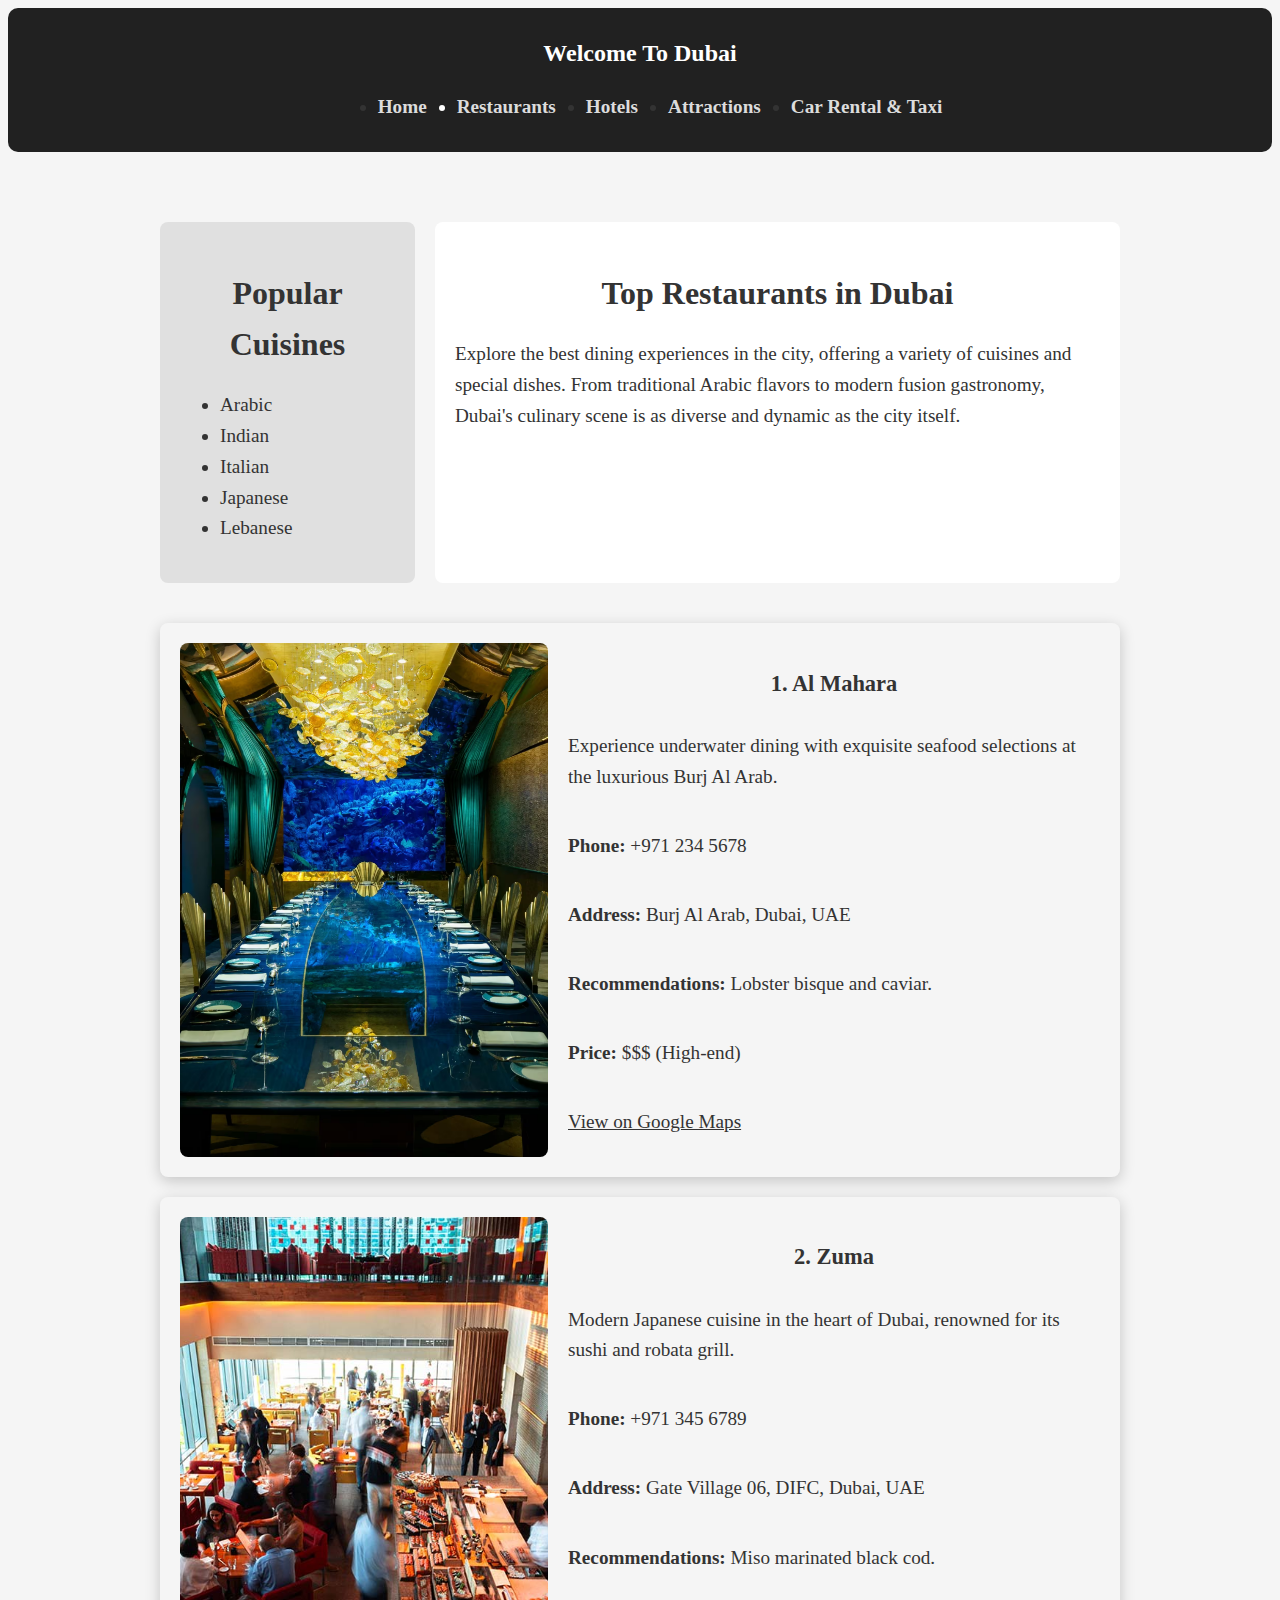
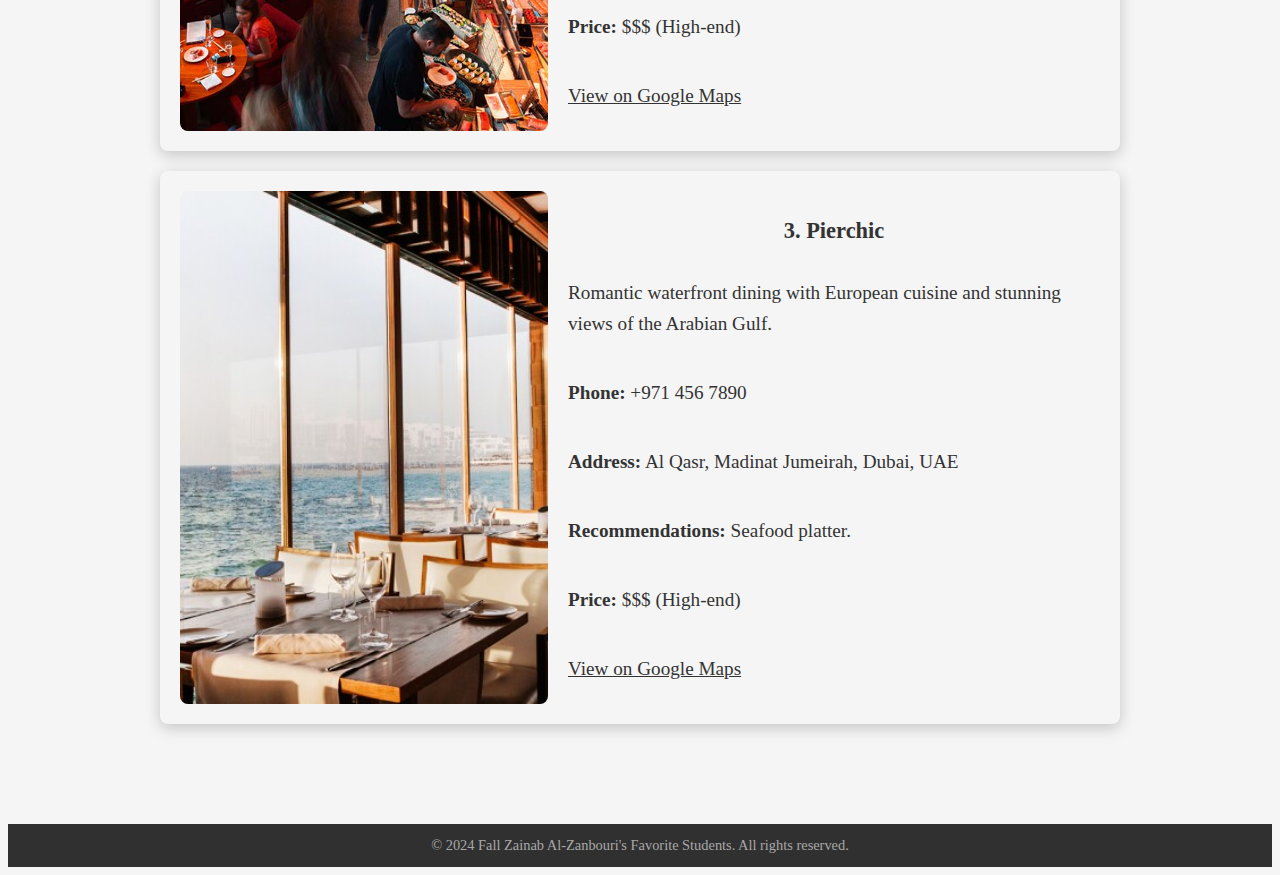
<file: Project1_Aliya_Team_5/restaurants.html>
<!DOCTYPE html>
<html lang="en">
<head>
    <meta charset="UTF-8">
    <meta name="viewport" content="width=device-width, initial-scale=1.0">
    <title>Restaurants in Dubai</title>

    <link rel="stylesheet" href="assets/CSS/style.css">
    <style>
        * {
            box-sizing: border-box; /* Ensures padding and border are included in the total width and height */
            color: #333333; /* Dark color for all text */
        }

        /* Layout styling */
        .layout {
            display: flex;
            max-width: 1000px;
            margin: 40px auto;
            gap: 20px;
            align-items: stretch;
        }

        .content {
            flex: 3;
            background-color: #ffffff;
            padding: 20px;
            border-radius: 8px;
        }

        .restaurant-container {
            max-width: 1000px;
            width: 100%;
            margin: 40px auto; /* Consistent margin as .layout */
            padding: 0; /* Ensures no extra padding */
        }

        aside {
            flex: 1;
            background-color: #e0e0e0;
            padding: 20px;
            border-radius: 8px;
        }

        footer.info-line {
            padding: 10px;
            background: #303030;
            color: #ffffff;
            text-align: center;
        }

        .restaurant {
            display: flex;
            width: 100%;
            background-color: #f5f5f5;
            border-radius: 8px;
            box-shadow: 0 4px 15px rgba(0, 0, 0, 0.2);
            padding: 20px;
            margin-bottom: 20px;
            align-items: stretch;
        }

        .restaurant-image {
            flex-basis: 40%;
            max-width: 40%;
            height: auto;
            display: block;
            border-radius: 8px;
            object-fit: cover;
        }

        .restaurant-description {
            flex-basis: 60%;
            margin-left: 20px;
            display: flex;
            flex-direction: column;
            justify-content: center;
        }

        h1, h2, h3, p, a, strong, ul li {
            color: #333333; /* Dark color for specific elements */
        }
        
        h1 {
            color: #ffffff; /* Light color for headings */
        }
        h3 {
            text-align: center;
        }
    </style>
</head>
<body>
    <header class="sticky-header">
        <h1>Welcome To Dubai</h1>
        <nav>
            <ul>
                <li><a href="index.html">Home</a></li>
                <li style="color: white"><a href="restaurants.html">Restaurants</a></li>
                <li><a href="hotels.html">Hotels</a></li>
                <li><a href="attractions.html">Attractions</a></li>
                <li><a href="car.html">Car Rental & Taxi</a></li>
            </ul>
        </nav>
    </header>

    <main>
        <div class="layout">
            <aside>
                <h2>Popular Cuisines</h2>
                <ul>
                    <li>Arabic</li>
                    <li>Indian</li>
                    <li>Italian</li>
                    <li>Japanese</li>
                    <li>Lebanese</li>
                </ul>
            </aside>
            <section class="content">
                <h2>Top Restaurants in Dubai</h2>
                <p>Explore the best dining experiences in the city, offering a variety of cuisines and special dishes. From traditional Arabic flavors to modern fusion gastronomy, Dubai's culinary scene is as diverse and dynamic as the city itself.</p>
            </section>
        </div>

        <div class="restaurant-container">
            <!-- Restaurant 1 -->
            <div class="restaurant">
                <img src="assets/images/al-mahara.jpg" alt="Burj Al Arab Restaurant" class="restaurant-image">
                <div class="restaurant-description">
                    <h3>1. Al Mahara</h3>
                    <p>Experience underwater dining with exquisite seafood selections at the luxurious Burj Al Arab.</p>
                    <p><strong>Phone:</strong> +971 234 5678</p>
                    <p><strong>Address:</strong> Burj Al Arab, Dubai, UAE</p>
                    <p><strong>Recommendations:</strong> Lobster bisque and caviar.</p>
                    <p><strong>Price:</strong> $$$ (High-end)</p>
                    <p><a href="https://goo.gl/maps/almahararestaurant" target="_blank">View on Google Maps</a></p>
                </div>
            </div>

            <!-- Restaurant 2 -->
            <div class="restaurant">
                <img src="assets/images/zuma.jpg" alt="Zuma Restaurant" class="restaurant-image">
                <div class="restaurant-description">
                    <h3>2. Zuma</h3>
                    <p>Modern Japanese cuisine in the heart of Dubai, renowned for its sushi and robata grill.</p>
                    <p><strong>Phone:</strong> +971 345 6789</p>
                    <p><strong>Address:</strong> Gate Village 06, DIFC, Dubai, UAE</p>
                    <p><strong>Recommendations:</strong> Miso marinated black cod.</p>
                    <p><strong>Price:</strong> $$$ (High-end)</p>
                    <p><a href="https://goo.gl/maps/zumarestaurant" target="_blank">View on Google Maps</a></p>
                </div>
            </div>

            <!-- Restaurant 3 -->
            <div class="restaurant">
                <img src="assets/images/pierchic.jpg" alt="Pierchic Restaurant" class="restaurant-image">
                <div class="restaurant-description">
                    <h3>3. Pierchic</h3>
                    <p>Romantic waterfront dining with European cuisine and stunning views of the Arabian Gulf.</p>
                    <p><strong>Phone:</strong> +971 456 7890</p>
                    <p><strong>Address:</strong> Al Qasr, Madinat Jumeirah, Dubai, UAE</p>
                    <p><strong>Recommendations:</strong> Seafood platter.</p>
                    <p><strong>Price:</strong> $$$ (High-end)</p>
                    <p><a href="https://goo.gl/maps/pierchicrestaurant" target="_blank">View on Google Maps</a></p>
                </div>
            </div>
        </div>
    </main>

    <footer class="info-line">
        <p>&copy; 2024 Fall Zainab Al-Zanbouri's Favorite Students. All rights reserved. </p>
    </footer>
</body>
</html>
</file>
<file: assets/CSS/style.css>
/* Reset some default styles */


body {
    font-family: 'Times New Roman', Times, serif;
    line-height: 1.6;
    color: #333333; /* Neutral dark gray for text */
    background-color: #f5f5f5; /* Light gray background */
    font-size: 1.2rem;
}

/* Header styling */
.sticky-header {
    background: #212121; /* Dark gray */
    color: #ffffff;
    padding: 10px 0;
    position: sticky;
    top: 0;
    width: 100%;
    box-shadow: none; /* No shadow */
    z-index: 1000;
    border-radius:10px;
}

.sticky-header h1 {
    text-align: center;
    font-size: 1.5rem;
    margin-bottom: 5px;
}

.sticky-header nav ul {
    display: flex;
    justify-content: center;
}

.sticky-header nav ul li {
    margin: 0 15px;
}

.sticky-header nav ul li a {
    color: #dcdcdc; /* Light gray */
    text-decoration: none;
    font-weight: bold;
    transition: color 0.3s ease;
}

.sticky-header nav ul li a:hover {
    color: #ffffff; /* White on hover */
}

/* Main content styling */
main {
    max-width: 1000px;
    margin: 10px auto;
    padding: 20px;
}

h2 {
    font-size: 2rem;
    text-align: center;
    color: #212121; /* Dark gray */
    margin-bottom: 20px;
}

h3 {
    color: #ffffff; /* White for section headings */
    margin-bottom: 10px;
}

p {
    color: #d4d4d4; /* Light gray for paragraphs within sections */
}

/* Section styling with background images */
.section-background {
    height: 500px;
    position: relative;
    background-size: cover;
    background-position: center;
    background-blend-mode: overlay;
    background-color: rgba(0, 0, 0, 0.7); /* Semi-transparent dark overlay */
    padding: 20px;
    border-radius: 8px;

}

/* Info line and footer styling */
.info-line {
    background: #303030; /* Medium dark gray */
    color: #ffffff;
    padding: 10px 0;
    text-align: center;
    margin-top: 40px;
}

.info-line p, #footer {
    margin: 0;
    font-size: 0.9rem;
    color: #a8a8a8; /* Gray for footer text */
}

/* Layout styling to align info-box and info-box2 */
.layout {
    display: flex;
    justify-content: space-between; /* Distributes space evenly */
    max-width: 1000px;
    margin: 40px auto;
    gap: 20px;
}

/* First aside containing the info-box */
aside {
    flex: 2; /* Takes more space to appear wider */
    background-color: #ffffff;
    padding: 10px;
    border-radius: 8px;
    float: left;
    width:62%;
}

/* Second aside with info-box2 */
.aside2 {
    flex: 1; /* Takes less space to appear narrower */
    background-color: #ffffff;
    padding: 10px;
    margin-top:30px;
    border-radius: 8px;
    float: left;
    width:32%;
}

/* First info-box */
.info-box {
    background-color: #f0f0f0; /* Light gray background */
    border-radius: 12px; /* Rounded corners */
    padding: 20px;
    box-shadow: 0 4px 8px rgba(0, 0, 0, 0.1); /* Subtle shadow */
    color: #333333; /* Text color */
    background-color: rgb(208, 202, 202);
    width: 100%;
}

/* Second info-box inside aside2 */
.info-box2 {
    background-color: #f0f0f0; /* Light gray background */
    border-radius: 12px; /* Rounded corners */
    padding: 20px;
    box-shadow: 0 4px 8px rgba(0, 0, 0, 0.1); /* Subtle shadow */
    color: #333333; /* Text color */
    background-color: rgb(242, 233, 233);
    width:100%;
}

/* Info-box heading styles */
.info-box h3,
.info-box2 h3 {
    text-align: center;
    margin-bottom: 15px;
}

.info-box ul,
.info-box2 ul {
    list-style: disc;
    padding-left: 0;
}

.info-box ul li,
.info-box2 ul li {
    margin-bottom: 10px;
    font-size: 1.2rem;
}

.info-box ul li strong,
.info-box2 ul li strong {
    font-weight: bold;
    color: #212121; /* Darker text for emphasis */
}


.content {
    flex: 3;
    padding: 20px;
    border-radius: 8px;
}


.restaurant {
    display: flex;
    max-width: 100%;
    background-color: #f5f5f5;
    border-radius: 8px;
    box-shadow: 0 2px 5px rgba(0, 0, 0, 0.1);
    padding: 20px;
    margin-bottom: 20px;
}

.restaurant-image {
    flex: 1;
    max-width: 200px;
    display: block;
    border-radius: 8px;
}

.restaurant-description {
    flex: 2;
    margin-left: 20px;
}

.bottom {
    margin-left: 15%;
    margin-right: 15%;
}
</file>
<file: Project1_Aliya_Team_5/assets/CSS/style.css>
/* Reset some default styles */


body {
    font-family: 'Times New Roman', Times, serif;
    line-height: 1.6;
    color: #333333; /* Neutral dark gray for text */
    background-color: #f5f5f5; /* Light gray background */
    font-size: 1.2rem;
}

/* Header styling */
.sticky-header {
    background: #212121; /* Dark gray */
    color: #ffffff;
    padding: 10px 0;
    position: sticky;
    top: 0;
    width: 100%;
    box-shadow: none; /* No shadow */
    z-index: 1000;
    border-radius:10px;
}

.sticky-header h1 {
    text-align: center;
    font-size: 1.5rem;
    margin-bottom: 5px;
}

.sticky-header nav ul {
    display: flex;
    justify-content: center;
}

.sticky-header nav ul li {
    margin: 0 15px;
}

.sticky-header nav ul li a {
    color: #dcdcdc; /* Light gray */
    text-decoration: none;
    font-weight: bold;
    transition: color 0.3s ease;
}

.sticky-header nav ul li a:hover {
    color: #ffffff; /* White on hover */
}

/* Main content styling */
main {
    max-width: 1000px;
    margin: 10px auto;
    padding: 20px;
}

h2 {
    font-size: 2rem;
    text-align: center;
    color: #212121; /* Dark gray */
    margin-bottom: 20px;
}

h3 {
    color: #ffffff; /* White for section headings */
    margin-bottom: 10px;
}

p {
    color: #d4d4d4; /* Light gray for paragraphs within sections */
}

/* Section styling with background images */
.section-background {
    height: 500px;
    position: relative;
    background-size: cover;
    background-position: center;
    background-blend-mode: overlay;
    background-color: rgba(0, 0, 0, 0.7); /* Semi-transparent dark overlay */
    padding: 20px;
    border-radius: 8px;

}

/* Info line and footer styling */
.info-line {
    background: #303030; /* Medium dark gray */
    color: #ffffff;
    padding: 10px 0;
    text-align: center;
    margin-top: 40px;
}

.info-line p, #footer {
    margin: 0;
    font-size: 0.9rem;
    color: #a8a8a8; /* Gray for footer text */
}

/* Layout styling to align info-box and info-box2 */
.layout {
    display: flex;
    justify-content: space-between; /* Distributes space evenly */
    max-width: 1000px;
    margin: 40px auto;
    gap: 20px;
}

/* First aside containing the info-box */
aside {
    flex: 2; /* Takes more space to appear wider */
    background-color: #ffffff;
    padding: 10px;
    border-radius: 8px;
    float: left;
    width:62%;
}

/* Second aside with info-box2 */
.aside2 {
    flex: 1; /* Takes less space to appear narrower */
    background-color: #ffffff;
    padding: 10px;
    margin-top:30px;
    border-radius: 8px;
    float: left;
    width:32%;
}

/* First info-box */
.info-box {
    background-color: #f0f0f0; /* Light gray background */
    border-radius: 12px; /* Rounded corners */
    padding: 20px;
    box-shadow: 0 4px 8px rgba(0, 0, 0, 0.1); /* Subtle shadow */
    color: #333333; /* Text color */
    background-color: rgb(208, 202, 202);
    width: 100%;
}

/* Second info-box inside aside2 */
.info-box2 {
    background-color: #f0f0f0; /* Light gray background */
    border-radius: 12px; /* Rounded corners */
    padding: 20px;
    box-shadow: 0 4px 8px rgba(0, 0, 0, 0.1); /* Subtle shadow */
    color: #333333; /* Text color */
    background-color: rgb(242, 233, 233);
    width:100%;
}

/* Info-box heading styles */
.info-box h3,
.info-box2 h3 {
    text-align: center;
    margin-bottom: 15px;
}

.info-box ul,
.info-box2 ul {
    list-style: disc;
    padding-left: 0;
}

.info-box ul li,
.info-box2 ul li {
    margin-bottom: 10px;
    font-size: 1.2rem;
}

.info-box ul li strong,
.info-box2 ul li strong {
    font-weight: bold;
    color: #212121; /* Darker text for emphasis */
}


.content {
    flex: 3;
    padding: 20px;
    border-radius: 8px;
}


.restaurant {
    display: flex;
    max-width: 100%;
    background-color: #f5f5f5;
    border-radius: 8px;
    box-shadow: 0 2px 5px rgba(0, 0, 0, 0.1);
    padding: 20px;
    margin-bottom: 20px;
}

.restaurant-image {
    flex: 1;
    max-width: 200px;
    display: block;
    border-radius: 8px;
}

.restaurant-description {
    flex: 2;
    margin-left: 20px;
}

.bottom {
    margin-left: 15%;
    margin-right: 15%;
}
</file>
